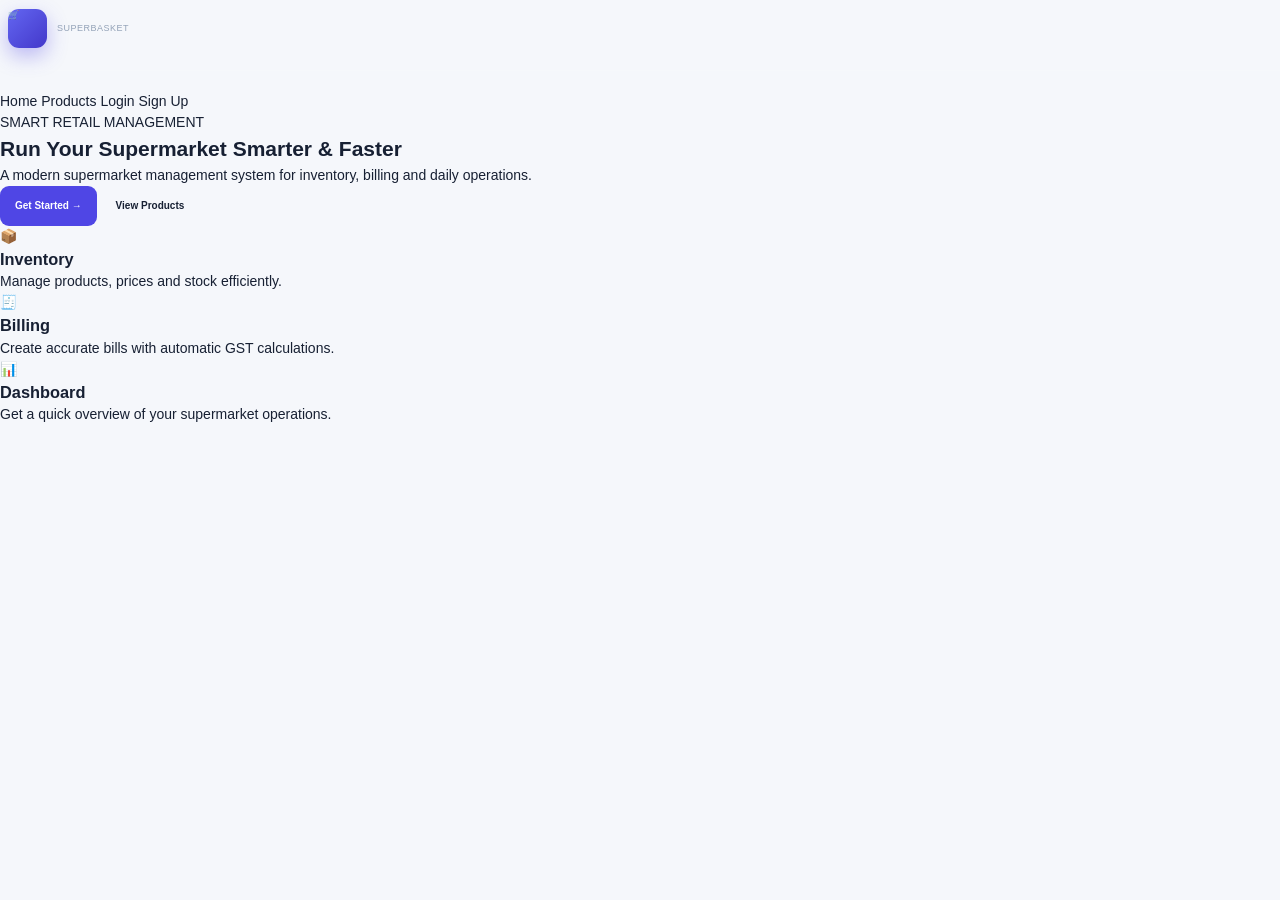
<file: src/main/resources/static/index.html>
<!DOCTYPE html>
<html lang="en">

<head>

    <meta charset="UTF-8">

    <meta name="viewport"
          content="width=device-width, initial-scale=1.0">

    <title>SuperBasket | Smart Supermarket</title>

    <link rel="stylesheet"
          href="css/style.css">

</head>

<body>

<nav class="navbar">

    <a href="index.html" class="brand">

        <span class="brand-icon">🛒</span>

        <span>SuperBasket</span>

    </a>

    <div class="nav-links">

    <a href="index.html" class="active">
        Home
    </a>

    <a href="products.html">
        Products
    </a>

    <a href="login.html">
        Login
    </a>

    <a href="register.html"
       class="nav-login">

        Sign Up

    </a>

</div>

</nav>


<section class="hero">

    <div class="hero-content">

        <div class="hero-badge">
            SMART RETAIL MANAGEMENT
        </div>

        <h1>
            Run Your Supermarket
            <span>Smarter & Faster</span>
        </h1>

        <p>
            A modern supermarket management system
            for inventory, billing and daily operations.
        </p>

        <div class="hero-buttons">

            <a href="login.html"
               class="btn btn-primary">

                Get Started →

            </a>

            <a href="products.html"
               class="btn btn-secondary">

                View Products

            </a>

        </div>

    </div>

</section>


<section class="features">

    <div class="feature-card">

        <div class="feature-icon">
            📦
        </div>

        <h3>Inventory</h3>

        <p>
            Manage products, prices and stock
            efficiently.
        </p>

    </div>


    <div class="feature-card">

        <div class="feature-icon">
            🧾
        </div>

        <h3>Billing</h3>

        <p>
            Create accurate bills with automatic
            GST calculations.
        </p>

    </div>


    <div class="feature-card">

        <div class="feature-icon">
            📊
        </div>

        <h3>Dashboard</h3>

        <p>
            Get a quick overview of your supermarket
            operations.
        </p>

    </div>

</section>

</body>

</html>
</file>
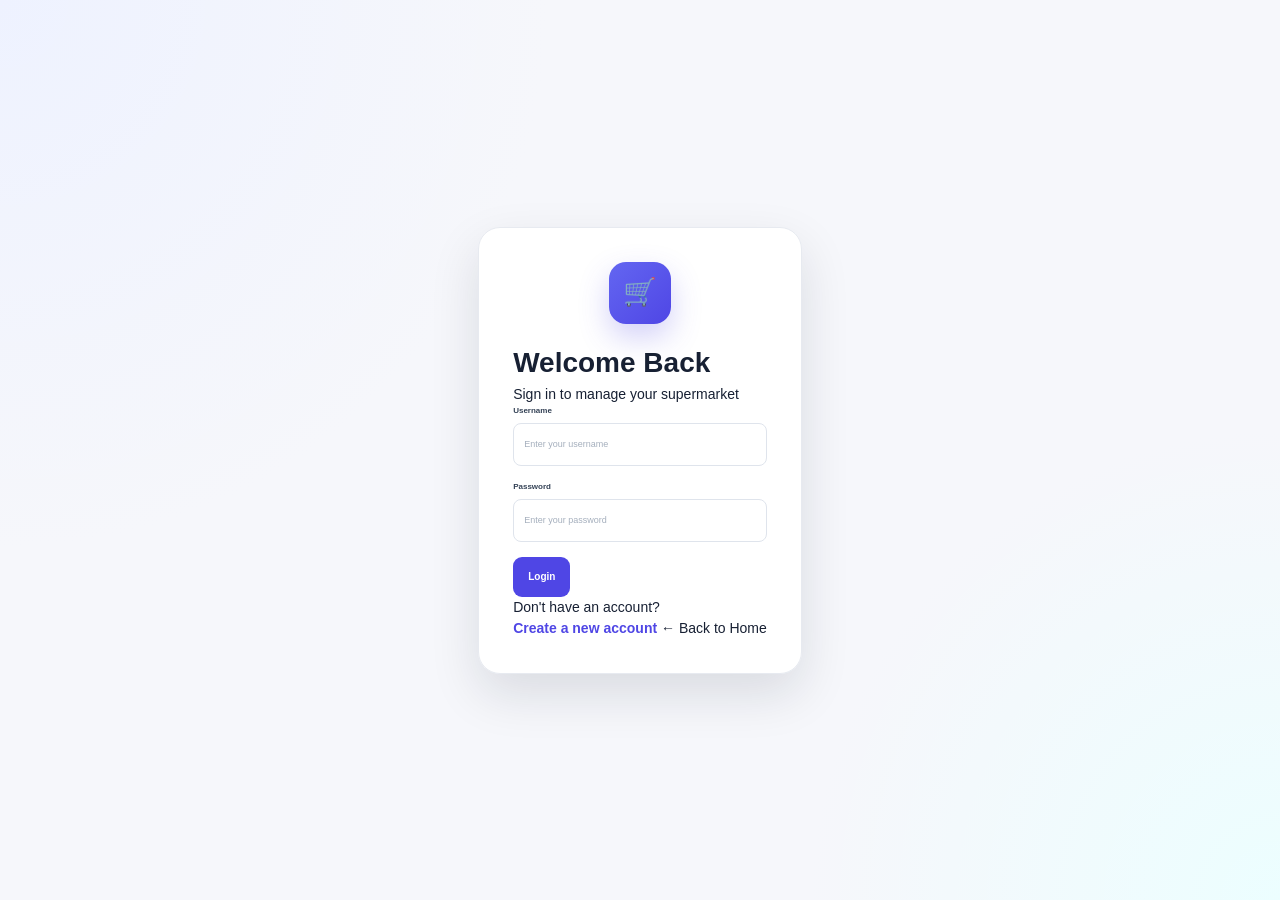
<file: src/main/resources/static/billing.html>
<!DOCTYPE html>
<html lang="en">

<head>

    <meta charset="UTF-8">

    <meta
        name="viewport"
        content="width=device-width, initial-scale=1.0"
    >

    <title>Billing | SuperBasket</title>

    <link
        rel="stylesheet"
        href="css/style.css"
    >

</head>


<body>

<div class="app-shell">

    <!-- =====================================================
         SIDEBAR
    ====================================================== -->

    <aside
        class="sidebar"
        id="sidebar"
    >

        <!-- BRAND -->

        <div class="brand">

            <div class="brand-icon">
                🛒
            </div>

            <div class="brand-text">

                <h2>
                    SuperBasket
                </h2>

                <span>
                    SMART STORE MANAGEMENT
                </span>

            </div>

        </div>


        <div class="sidebar-section-title">
            MAIN MENU
        </div>


        <!-- NAVIGATION -->

        <nav class="sidebar-nav">

            <a href="dashboard.html">

                <span class="nav-icon">
                    ▣
                </span>

                <span>
                    Dashboard
                </span>

            </a>


            <a href="products.html">

                <span class="nav-icon">
                    📦
                </span>

                <span>
                    Products
                </span>

            </a>


            <a
                href="billing.html"
                class="active"
            >

                <span class="nav-icon">
                    🧾
                </span>

                <span>
                    Billing
                </span>

            </a>


            <a href="#">

                <span class="nav-icon">
                    📊
                </span>

                <span>
                    Sales
                </span>

            </a>


            <a href="#">

                <span class="nav-icon">
                    ⚙️
                </span>

                <span>
                    Settings
                </span>

            </a>

        </nav>


        <!-- SIDEBAR USER -->

        <div class="sidebar-bottom">

            <div class="sidebar-user">

                <div
                    class="sidebar-user-avatar"
                    id="sideAvatar"
                >
                    U
                </div>

                <div>

                    <strong id="sideUser">
                        User
                    </strong>

                    <small id="sideRole">
                        CASHIER
                    </small>

                </div>

            </div>


            <button
                class="logout-btn"
                id="logoutBtn"
            >

                🚪 Logout

            </button>

        </div>

    </aside>



    <!-- =====================================================
         MAIN CONTENT
    ====================================================== -->

    <main class="main-content">


        <!-- TOPBAR -->

        <header class="topbar">

            <div class="topbar-left">

                <button
                    class="mobile-menu-btn"
                    id="mobileMenuBtn"
                    type="button"
                >
                    ☰
                </button>


                <div class="topbar-brand">

                    <span class="billing-top-icon">
                        🧾
                    </span>

                    <div>

                        <strong>
                            Billing
                        </strong>

                        <small>
                            Point of Sale
                        </small>

                    </div>

                </div>

            </div>


            <div class="topbar-actions">

                <button
                    class="topbar-icon-btn"
                    type="button"
                >
                    🔔
                </button>


                <div class="user-box">

                    <div
                        class="user-avatar"
                        id="topAvatar"
                    >
                        U
                    </div>

                    <div class="user-details">

                        <strong id="topUser">
                            User
                        </strong>

                        <small id="topRole">
                            CASHIER
                        </small>

                    </div>

                </div>

            </div>

        </header>



        <!-- =====================================================
             BILLING CONTENT
        ====================================================== -->

        <section class="content billing-page">


            <!-- PAGE HEADER -->

            <div class="billing-page-header">

                <div>

                    <div class="page-eyebrow">
                        POINT OF SALE
                    </div>

                    <h1>
                        Create New Bill
                    </h1>

                    <p>
                        Select products, manage quantities
                        and generate the customer's bill.
                    </p>

                </div>


                <div class="billing-header-badge">

                    <span class="live-dot"></span>

                    POS READY

                </div>

            </div>



            <!-- =================================================
                 BILLING LAYOUT
            ================================================== -->

            <div class="billing-layout">


                <!-- =================================================
                     LEFT SIDE
                ================================================== -->

                <section class="billing-products">


                    <!-- SECTION HEADER -->

                    <div class="billing-section-header">

                        <div>

                            <div class="section-icon blue">
                                🛍️
                            </div>

                            <div>

                                <h2>
                                    Select Products
                                </h2>

                                <p>
                                    Choose products to add to the bill
                                </p>

                            </div>

                        </div>


                        <span
                            id="productCount"
                            class="product-count"
                        >
                            0 products
                        </span>

                    </div>



                    <!-- SEARCH -->

                    <div class="billing-search">

                        <span>
                            🔍
                        </span>

                        <input
                            type="text"
                            id="productSearch"
                            placeholder="Search products by name or category..."
                            autocomplete="off"
                        >

                    </div>



                    <!-- PRODUCT GRID -->

                    <div
                        id="productList"
                        class="billing-product-grid"
                    >

                        <div class="billing-loading">

                            <div class="billing-spinner"></div>

                            <span>
                                Loading products...
                            </span>

                        </div>

                    </div>


                </section>



                <!-- =================================================
                     RIGHT SIDE CART
                ================================================== -->

                <aside class="cart-panel">


                    <!-- CART HEADER -->

                    <div class="cart-panel-header">

                        <div class="cart-heading">

                            <div class="cart-icon">
                                🛒
                            </div>

                            <div>

                                <h2>
                                    Current Bill
                                </h2>

                                <p>
                                    Items selected for checkout
                                </p>

                            </div>

                        </div>


                        <span
                            id="cartCount"
                            class="cart-count"
                        >
                            0 items
                        </span>

                    </div>



                    <!-- CART ITEMS -->

                    <div
                        id="cartBody"
                        class="cart-items"
                    >

                        <div class="cart-empty">

                            <div class="cart-empty-icon">
                                🛒
                            </div>

                            <h3>
                                Your cart is empty
                            </h3>

                            <p>
                                Select products from the left
                                to start billing.
                            </p>

                        </div>

                    </div>



                    <!-- SUMMARY -->

                    <div class="cart-summary">


                        <div class="summary-row">

                            <span>
                                Subtotal
                            </span>

                            <strong>
                                ₹<span id="subtotal">0.00</span>
                            </strong>

                        </div>


                        <div class="summary-row">

                            <span>
                                GST
                            </span>

                            <strong>
                                ₹<span id="gst">0.00</span>
                            </strong>

                        </div>


                        <div class="summary-divider"></div>


                        <div class="summary-total">

                            <div>

                                <span>
                                    Grand Total
                                </span>

                                <small>
                                    Inclusive of GST
                                </small>

                            </div>

                            <strong>
                                ₹<span id="grandTotal">0.00</span>
                            </strong>

                        </div>


                        <!-- GENERATE BILL -->

                        <button
                            id="generateBillBtn"
                            class="checkout-btn"
                            type="button"
                        >

                            <span>
                                ✓
                            </span>

                            Generate Bill

                        </button>


                        <!-- CLEAR -->

                        <button
                            class="clear-cart"
                            id="clearCartBtn"
                            type="button"
                        >

                            Clear Cart

                        </button>

                    </div>

                </aside>

            </div>

        </section>

    </main>

</div>



<!-- =====================================================
     TOAST
====================================================== -->

<div
    class="billing-toast"
    id="billingToast"
>

    <div
        class="billing-toast-icon"
        id="billingToastIcon"
    >
        ✓
    </div>

    <div>

        <strong id="billingToastTitle">
            Success
        </strong>

        <p id="billingToastMessage">
            Done
        </p>

    </div>

</div>



<script src="js/billing.js"></script>

</body>

</html>
</file>
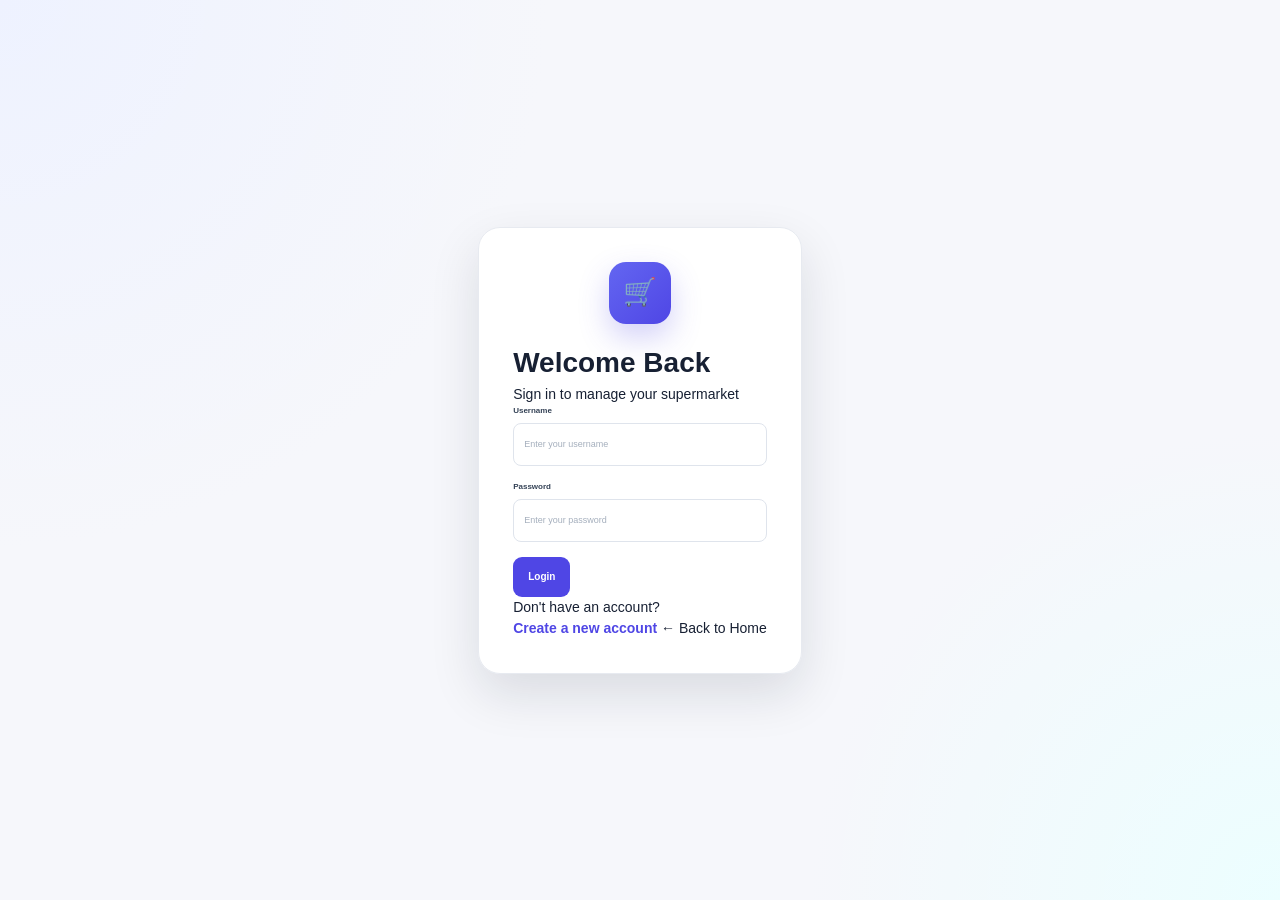
<file: src/main/resources/static/dashboard.html>
<!DOCTYPE html>
<html lang="en">

<head>

    <meta charset="UTF-8">

    <meta
        name="viewport"
        content="width=device-width, initial-scale=1.0"
    >

    <title>Dashboard | SuperBasket</title>

    <link
        rel="stylesheet"
        href="css/style.css"
    >

</head>


<body>

<div class="app-shell">


    <!-- =====================================================
         SIDEBAR
         ===================================================== -->

    <aside class="sidebar" id="sidebar">


        <!-- BRAND -->

        <div class="brand">

            <div class="brand-icon">
                🛒
            </div>

            <div class="brand-text">

                <h2>
                    SuperBasket
                </h2>

                <span>
                    Smart Store Management
                </span>

            </div>

        </div>


        <!-- NAVIGATION -->

        <div class="sidebar-section-title">
            MAIN MENU
        </div>


        <nav class="sidebar-nav">


            <a
                href="dashboard.html"
                class="active"
            >

                <span class="nav-icon">
                    ▣
                </span>

                <span>
                    Dashboard
                </span>

            </a>


            <a href="products.html">

                <span class="nav-icon">
                    📦
                </span>

                <span>
                    Products
                </span>

            </a>


            <a href="billing.html">

                <span class="nav-icon">
                    🧾
                </span>

                <span>
                    Billing
                </span>

            </a>


            <a href="#">

                <span class="nav-icon">
                    📊
                </span>

                <span>
                    Sales
                </span>

            </a>


            <a href="#">

                <span class="nav-icon">
                    ⚙
                </span>

                <span>
                    Settings
                </span>

            </a>

        </nav>


        <!-- SIDEBAR BOTTOM -->

        <div class="sidebar-bottom">


            <div class="sidebar-user">

                <div class="sidebar-user-avatar">
                    👤
                </div>

                <div>

                    <strong id="sideUser">
                        User
                    </strong>

                    <small id="sideRole">
                        USER
                    </small>

                </div>

            </div>


            <button
                class="logout-btn"
                id="logoutBtn"
            >

                <span>
                    🚪
                </span>

                <span>
                    Logout
                </span>

            </button>


        </div>

    </aside>



    <!-- =====================================================
         MAIN CONTENT
         ===================================================== -->

    <main class="main-content">


        <!-- TOP BAR -->

        <header class="topbar">


            <div class="topbar-left">


                <button
                    class="mobile-menu-btn"
                    id="mobileMenuBtn"
                >
                    ☰
                </button>


                <div class="topbar-brand">

                    <span>
                        🛒
                    </span>

                    <div>

                        <strong>
                            SuperBasket
                        </strong>

                        <small>
                            Store Management System
                        </small>

                    </div>

                </div>


            </div>


            <div class="topbar-actions">


                <button
                    class="topbar-icon-btn"
                    title="Notifications"
                >
                    🔔
                </button>


                <div class="user-box">


                    <div class="user-avatar">
                        A
                    </div>


                    <div class="user-details">

                        <strong id="topUser">
                            User
                        </strong>

                        <small id="topRole">
                            USER
                        </small>

                    </div>


                </div>


            </div>


        </header>



        <!-- =====================================================
             PAGE CONTENT
             ===================================================== -->

        <section class="content">


            <!-- PAGE HEADER -->

            <div class="dashboard-header">


                <div>

                    <div class="dashboard-eyebrow">
                        STORE OVERVIEW
                    </div>


                    <h1 id="welcomeMessage">
                        Good morning 👋
                    </h1>


                    <p>
                        Here's what's happening with your
                        supermarket today.
                    </p>

                </div>


                <a
                    href="billing.html"
                    class="create-bill-btn"
                >

                    <span>
                        ＋
                    </span>

                    Create Bill

                </a>


            </div>



            <!-- =================================================
                 WELCOME BANNER
                 ================================================= -->

            <div class="dashboard-welcome">


                <div class="dashboard-welcome-content">


                    <small>
                        SUPERBASKET POS
                    </small>


                    <h2>
                        Everything you need,
                        all in one place.
                    </h2>


                    <p>
                        Manage inventory, create bills and keep
                        your supermarket running smoothly.
                    </p>


                    <div class="welcome-actions">


                        <a
                            href="products.html"
                            class="welcome-btn primary"
                        >
                            View Products
                        </a>


                        <a
                            href="billing.html"
                            class="welcome-btn secondary"
                        >
                            Start Billing
                        </a>


                    </div>


                </div>



                <div class="dashboard-welcome-visual">


                    <div class="floating-icon icon-one">
                        🍎
                    </div>


                    <div class="floating-icon icon-two">
                        🥛
                    </div>


                    <div class="basket-visual">
                        🛒
                    </div>


                    <div class="floating-icon icon-three">
                        🛍️
                    </div>


                </div>


            </div>



            <!-- =================================================
                 STATISTICS
                 ================================================= -->

            <div class="stats-grid">


                <!-- TOTAL PRODUCTS -->

                <div class="stat-card">


                    <div class="stat-icon">
                        📦
                    </div>


                    <div class="stat-content">

                        <small>
                            TOTAL PRODUCTS
                        </small>

                        <h2 id="totalProducts">
                            0
                        </h2>

                        <p>
                            Items in inventory
                        </p>

                    </div>


                    <div class="stat-decoration"></div>


                </div>



                <!-- TOTAL STOCK -->

                <div class="stat-card">


                    <div class="stat-icon">
                        📊
                    </div>


                    <div class="stat-content">

                        <small>
                            TOTAL STOCK
                        </small>

                        <h2 id="totalStock">
                            0
                        </h2>

                        <p>
                            Units available
                        </p>

                    </div>


                    <div class="stat-decoration"></div>


                </div>



                <!-- LOW STOCK -->

                <div class="stat-card">


                    <div class="stat-icon">
                        ⚠️
                    </div>


                    <div class="stat-content">

                        <small>
                            LOW STOCK
                        </small>

                        <h2 id="lowStock">
                            0
                        </h2>

                        <p>
                            Need attention
                        </p>

                    </div>


                    <div class="stat-decoration"></div>


                </div>



                <!-- INVENTORY VALUE -->

                <div class="stat-card">


                    <div class="stat-icon">
                        💰
                    </div>


                    <div class="stat-content">

                        <small>
                            INVENTORY VALUE
                        </small>

                        <h2 id="inventoryValue">
                            ₹0
                        </h2>

                        <p>
                            Current stock value
                        </p>

                    </div>


                    <div class="stat-decoration"></div>


                </div>


            </div>



            <!-- =================================================
                 MAIN DASHBOARD GRID
                 ================================================= -->

            <div class="dashboard-grid">


                <!-- RECENT PRODUCTS -->

                <div class="dashboard-card">


                    <div class="dashboard-card-header">


                        <div>

                            <h2>
                                Recent Products
                            </h2>

                            <p>
                                Products currently in your inventory
                            </p>

                        </div>


                        <a href="products.html">
                            View all →
                        </a>


                    </div>



                    <div class="table-wrapper">


                        <table class="dashboard-table">


                            <thead>

                                <tr>

                                    <th>
                                        Product
                                    </th>

                                    <th>
                                        Category
                                    </th>

                                    <th>
                                        Price
                                    </th>

                                    <th>
                                        Stock
                                    </th>

                                </tr>

                            </thead>


                            <tbody id="productTable">


                                <tr>

                                    <td colspan="4">

                                        <div class="loading">

                                            <div class="spinner"></div>

                                            Loading products...

                                        </div>

                                    </td>

                                </tr>


                            </tbody>


                        </table>


                    </div>


                </div>



                <!-- RIGHT SIDE -->

                <div class="dashboard-side">


                    <!-- QUICK ACTIONS -->

                    <div class="dashboard-card">


                        <div class="dashboard-card-header">


                            <div>

                                <h2>
                                    Quick Actions
                                </h2>

                                <p>
                                    Common store operations
                                </p>

                            </div>


                        </div>



                        <div class="quick-actions">


                            <a
                                href="billing.html"
                                class="quick-action"
                            >

                                <div
                                    class="quick-action-icon purple"
                                >
                                    🧾
                                </div>


                                <div>

                                    <strong>
                                        Create New Bill
                                    </strong>

                                    <small>
                                        Start a customer transaction
                                    </small>

                                </div>


                                <span>
                                    →
                                </span>


                            </a>



                            <a
                                href="products.html"
                                class="quick-action"
                            >

                                <div
                                    class="quick-action-icon blue"
                                >
                                    📦
                                </div>


                                <div>

                                    <strong>
                                        Manage Products
                                    </strong>

                                    <small>
                                        Add or update inventory
                                    </small>

                                </div>


                                <span>
                                    →
                                </span>


                            </a>



                            <a
                                href="products.html"
                                class="quick-action"
                            >

                                <div
                                    class="quick-action-icon orange"
                                >
                                    ⚠️
                                </div>


                                <div>

                                    <strong>
                                        Check Stock
                                    </strong>

                                    <small>
                                        Review inventory levels
                                    </small>

                                </div>


                                <span>
                                    →
                                </span>


                            </a>


                        </div>


                    </div>



                    <!-- STORE STATUS -->

                    <div class="dashboard-card">


                        <div class="dashboard-card-header">


                            <div>

                                <h2>
                                    Store Status
                                </h2>

                                <p>
                                    Current system status
                                </p>

                            </div>


                            <span class="online-badge">
                                ● Online
                            </span>


                        </div>



                        <div class="status-list">


                            <div class="status-row">


                                <div class="status-label">

                                    <span
                                        class="status-dot green"
                                    ></span>

                                    Database

                                </div>


                                <strong>
                                    Connected
                                </strong>


                            </div>



                            <div class="status-row">


                                <div class="status-label">

                                    <span
                                        class="status-dot green"
                                    ></span>

                                    Inventory

                                </div>


                                <strong>
                                    Active
                                </strong>


                            </div>



                            <div class="status-row">


                                <div class="status-label">

                                    <span
                                        class="status-dot green"
                                    ></span>

                                    Billing System

                                </div>


                                <strong>
                                    Ready
                                </strong>


                            </div>


                        </div>


                    </div>


                </div>


            </div>



            <!-- =================================================
                 LOW STOCK
                 ================================================= -->

            <div class="dashboard-card low-stock-section">


                <div class="dashboard-card-header">


                    <div>

                        <h2>
                            Low Stock Products
                        </h2>

                        <p>
                            Products that may need restocking
                        </p>

                    </div>


                    <a href="products.html">
                        Manage inventory →
                    </a>


                </div>



                <div
                    id="lowStockContainer"
                    class="low-stock-grid"
                >

                    <div class="empty-stock">

                        <div>
                            ✓
                        </div>

                        <strong>
                            Inventory looks healthy
                        </strong>

                        <p>
                            No products require immediate attention.
                        </p>

                    </div>

                </div>


            </div>



            <!-- FOOTER -->

            <footer class="footer">

                <span>
                    © 2026 SuperBasket
                </span>

                <span>
                    Smart Supermarket Management System
                </span>

            </footer>


        </section>


    </main>


</div>


<script src="js/dashboard.js"></script>

</body>

</html>
</file>
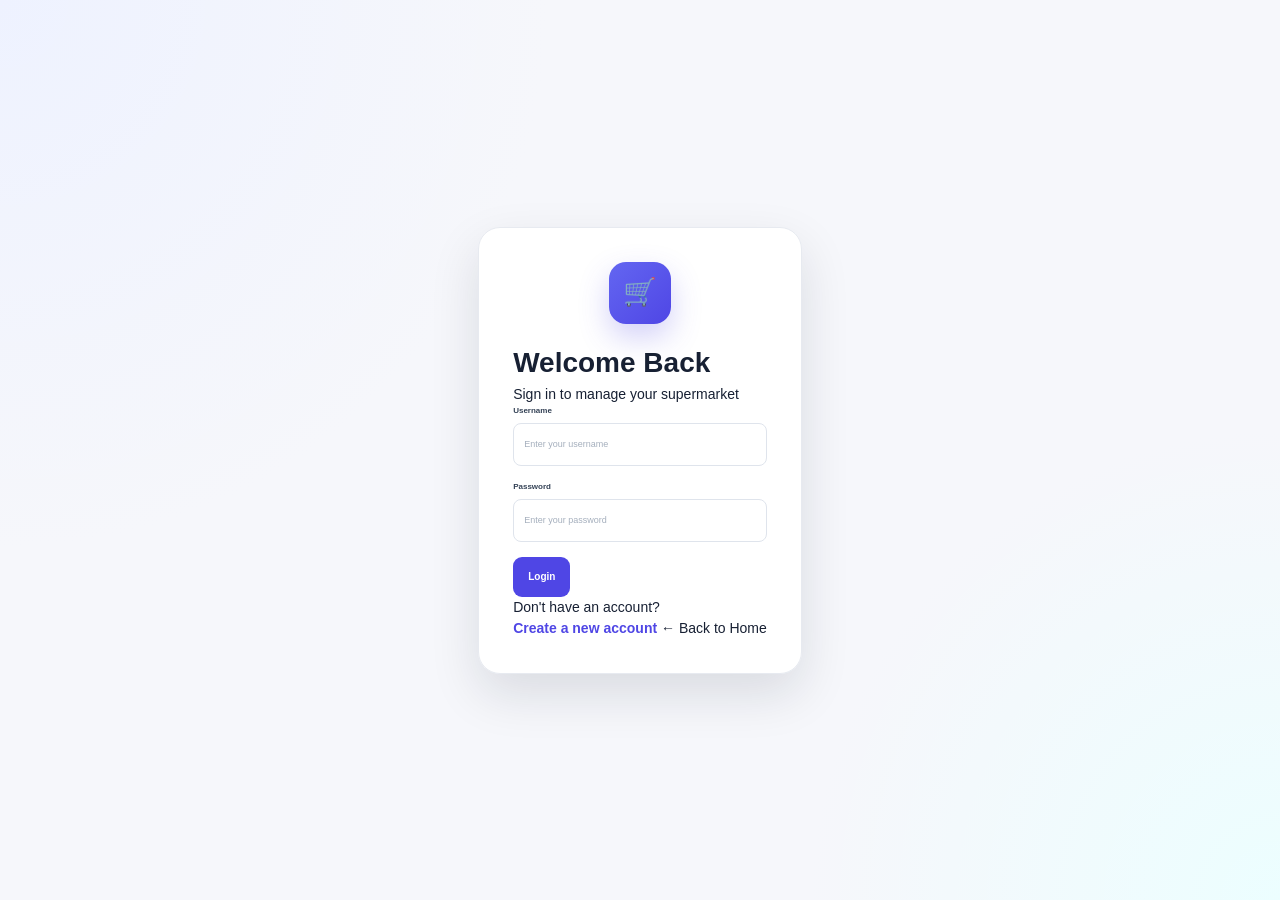
<file: src/main/resources/static/login.html>
<!DOCTYPE html>
<html lang="en">

<head>

    <meta charset="UTF-8">

    <meta name="viewport"
          content="width=device-width, initial-scale=1.0">

    <title>Login | SuperBasket</title>

    <link rel="stylesheet"
          href="css/style.css">

</head>

<body class="login-page">

<div class="login-container">

    <div class="login-card">

        <a href="index.html"
           class="login-logo-link">

            <div class="login-logo">
                🛒
            </div>

        </a>


        <h1>
            Welcome Back
        </h1>

        <p class="login-subtitle">
            Sign in to manage your supermarket
        </p>


        <form id="loginForm">

            <div class="form-group">

                <label for="username">
                    Username
                </label>

                <input
                    type="text"
                    id="username"
                    placeholder="Enter your username"
                    autocomplete="username"
                    required>

            </div>


            <div class="form-group">

                <label for="password">
                    Password
                </label>

                <input
                    type="password"
                    id="password"
                    placeholder="Enter your password"
                    autocomplete="current-password"
                    required>

            </div>


            <button
                type="submit"
                id="loginButton"
                class="btn btn-primary full-btn">

                Login

            </button>

        </form>


        <div id="loginMessage"
             class="message">
        </div>


        <div class="register-divider">

            <span>Don't have an account?</span>

        </div>


        <a href="register.html"
           class="register-link">

            Create a new account

        </a>


        <a href="index.html"
           class="back-link">

            ← Back to Home

        </a>

    </div>

</div>


<script src="js/login.js"></script>

</body>

</html>
</file>
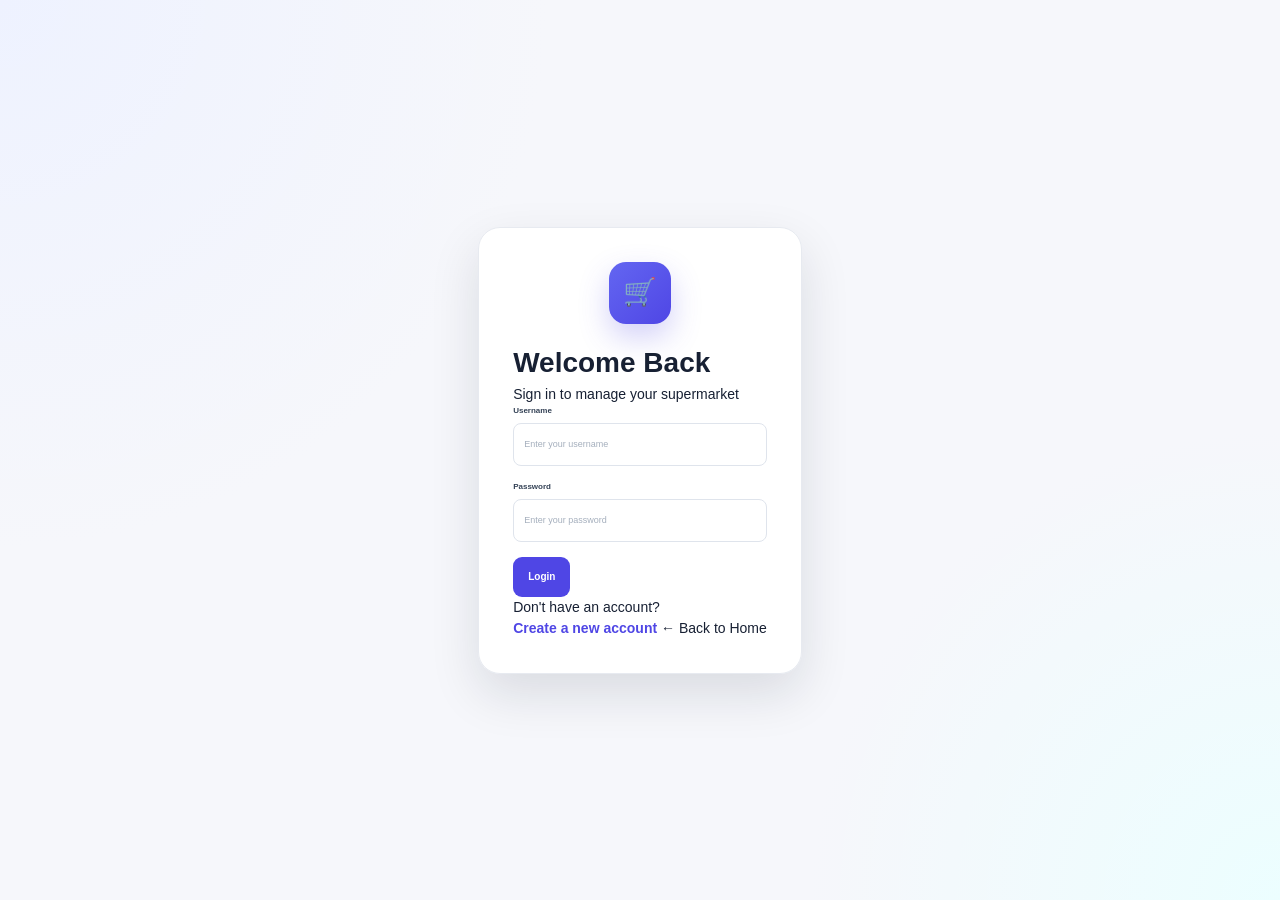
<file: src/main/resources/static/products.html>
<!DOCTYPE html>
<html lang="en">

<head>
    <meta charset="UTF-8">

    <meta
        name="viewport"
        content="width=device-width, initial-scale=1.0"
    >

    <title>Products | SuperBasket</title>

    <link
        rel="stylesheet"
        href="css/style.css"
    >
</head>


<body>

<div class="app-shell">

    <!-- ================= SIDEBAR ================= -->

    <aside class="sidebar" id="sidebar">

        <div class="brand">

            <div class="brand-icon">
                🛒
            </div>

            <div class="brand-text">

                <h2>SuperBasket</h2>

                <span>
                    SMART STORE MANAGEMENT
                </span>

            </div>

        </div>


        <div class="sidebar-section-title">
            MAIN MENU
        </div>


        <nav class="sidebar-nav">

            <a href="dashboard.html">
                <span class="nav-icon">▣</span>
                <span>Dashboard</span>
            </a>

            <a
                href="products.html"
                class="active"
            >
                <span class="nav-icon">📦</span>
                <span>Products</span>
            </a>

            <a href="billing.html">
                <span class="nav-icon">🧾</span>
                <span>Billing</span>
            </a>

            <a href="#">
                <span class="nav-icon">📊</span>
                <span>Sales</span>
            </a>

            <a href="#">
                <span class="nav-icon">⚙️</span>
                <span>Settings</span>
            </a>

        </nav>


        <div class="sidebar-bottom">

            <div class="sidebar-user">

                <div
                    class="sidebar-user-avatar"
                    id="sideAvatar"
                >
                    A
                </div>

                <div>

                    <strong id="sideUser">
                        User
                    </strong>

                    <small id="sideRole">
                        CASHIER
                    </small>

                </div>

            </div>


            <button
                class="logout-btn"
                id="logoutBtn"
            >
                🚪 Logout
            </button>

        </div>

    </aside>


    <!-- ================= MAIN ================= -->

    <main class="main-content">

        <header class="topbar">

            <div class="topbar-left">

                <button
                    class="mobile-menu-btn"
                    id="mobileMenuBtn"
                >
                    ☰
                </button>

                <div class="topbar-brand">

                    <span>📦</span>

                    <div>

                        <strong>
                            Products
                        </strong>

                        <small>
                            Inventory Management
                        </small>

                    </div>

                </div>

            </div>


            <div class="topbar-actions">

                <button
                    class="topbar-icon-btn"
                >
                    🔔
                </button>


                <div class="user-box">

                    <div
                        class="user-avatar"
                        id="topAvatar"
                    >
                        A
                    </div>

                    <div class="user-details">

                        <strong id="topUser">
                            User
                        </strong>

                        <small id="topRole">
                            CASHIER
                        </small>

                    </div>

                </div>

            </div>

        </header>


        <!-- ================= CONTENT ================= -->

        <section class="content products-page">


            <div class="page-header">

                <div>

                    <div class="page-eyebrow">
                        INVENTORY MANAGEMENT
                    </div>

                    <h1>
                        Products
                    </h1>

                    <p>
                        Manage your products, prices and stock.
                    </p>

                </div>


                <!-- IMPORTANT: UNIQUE ID -->

                <button
                    type="button"
                    class="primary-btn"
                    id="addProductBtn"
                >

                    <span>＋</span>

                    Add Product

                </button>

            </div>


            <!-- ================= STATS ================= -->

            <div class="product-stats">

                <div class="product-stat-card">

                    <div class="product-stat-icon purple">
                        📦
                    </div>

                    <div>

                        <span>
                            TOTAL PRODUCTS
                        </span>

                        <strong id="totalProducts">
                            0
                        </strong>

                        <small>
                            Products in catalog
                        </small>

                    </div>

                </div>


                <div class="product-stat-card">

                    <div class="product-stat-icon green">
                        📊
                    </div>

                    <div>

                        <span>
                            TOTAL STOCK
                        </span>

                        <strong id="totalStock">
                            0
                        </strong>

                        <small>
                            Units available
                        </small>

                    </div>

                </div>


                <div class="product-stat-card">

                    <div class="product-stat-icon orange">
                        ⚠️
                    </div>

                    <div>

                        <span>
                            LOW STOCK
                        </span>

                        <strong id="lowStock">
                            0
                        </strong>

                        <small>
                            Need attention
                        </small>

                    </div>

                </div>


                <div class="product-stat-card">

                    <div class="product-stat-icon blue">
                        💰
                    </div>

                    <div>

                        <span>
                            INVENTORY VALUE
                        </span>

                        <strong id="inventoryValue">
                            ₹0
                        </strong>

                        <small>
                            Current stock value
                        </small>

                    </div>

                </div>

            </div>


            <!-- ================= INVENTORY ================= -->

            <div class="inventory-card">


                <div class="inventory-header">

                    <div>

                        <h2>
                            Product Inventory
                        </h2>

                        <p>
                            Search and manage your supermarket products.
                        </p>

                    </div>

                    <div class="inventory-count">

                        <span id="productCount">
                            0
                        </span>

                        products

                    </div>

                </div>


                <!-- TOOLBAR -->

                <div class="inventory-toolbar">

                    <div class="product-search">

                        <span>
                            🔍
                        </span>

                        <input
                            type="text"
                            id="searchInput"
                            placeholder="Search products..."
                        >

                    </div>


                    <div class="category-filter">

                        <select id="categoryFilter">

                            <option value="all">
                                All Categories
                            </option>

                        </select>

                    </div>


                    <button
                        type="button"
                        class="secondary-btn"
                        id="refreshProducts"
                    >
                        ↻ Refresh
                    </button>

                </div>


                <!-- TABLE -->

                <div class="products-table-wrapper">

                    <table class="products-table">

                        <thead>

                            <tr>

                                <th>ID</th>

                                <th>PRODUCT</th>

                                <th>CATEGORY</th>

                                <th>PRICE</th>

                                <th>STOCK</th>

                                <th>GST</th>

                                <th>STATUS</th>

                                <th>ACTION</th>

                            </tr>

                        </thead>


                        <tbody id="productTable">

                        </tbody>

                    </table>

                </div>


                <div
                    id="emptyState"
                    class="products-empty"
                >

                    <div class="empty-icon">
                        📦
                    </div>

                    <h3>
                        No products found
                    </h3>

                    <p>
                        Try another search or category.
                    </p>

                </div>


                <div class="inventory-footer">

                    <span id="showingText">
                        Showing 0 products
                    </span>

                    <span>
                        SuperBasket Inventory
                    </span>

                </div>

            </div>

        </section>

    </main>

</div>


<!-- =========================================================
     ADD PRODUCT MODAL
     ========================================================= -->

<div
    class="modal-overlay"
    id="productModalOverlay"
>


    <div class="product-modal">


        <div class="modal-header">

            <div class="modal-heading">

                <div class="modal-icon">
                    📦
                </div>

                <div>

                    <h2 id="modalTitle">
                        Add Product
                    </h2>

                    <p>
                        Add product details to your inventory.
                    </p>

                </div>

            </div>


            <button
                type="button"
                class="modal-close"
                id="closeProductModalBtn"
            >
                ×
            </button>

        </div>


        <form
            id="productForm"
            autocomplete="off"
        >

            <input
                type="hidden"
                id="productId"
            >


            <div class="form-grid">


                <div class="form-group full">

                    <label>
                        Product Name
                    </label>

                    <input
                        type="text"
                        id="name"
                        placeholder="Example: Basmati Rice"
                        required
                    >

                </div>


                <div class="form-group">

                    <label>
                        Category
                    </label>

                    <input
                        type="text"
                        id="category"
                        placeholder="Example: Grocery"
                        required
                    >

                </div>


                <div class="form-group">

                    <label>
                        Price
                    </label>

                    <div class="input-prefix">

                        <span>₹</span>

                        <input
                            type="number"
                            id="price"
                            min="0"
                            step="0.01"
                            placeholder="0.00"
                            required
                        >

                    </div>

                </div>


                <div class="form-group">

                    <label>
                        Stock
                    </label>

                    <input
                        type="number"
                        id="stock"
                        min="0"
                        placeholder="100"
                        required
                    >

                </div>


                <div class="form-group">

                    <label>
                        GST
                    </label>

                    <select id="gst">

                        <option value="0">0%</option>

                        <option value="5">5%</option>

                        <option value="12">12%</option>

                        <option value="18">18%</option>

                        <option value="28">28%</option>

                    </select>

                </div>

            </div>


            <div
                class="form-message"
                id="productMessage"
            ></div>


            <div class="modal-actions">

                <button
                    type="button"
                    class="cancel-btn"
                    id="cancelProductBtn"
                >
                    Cancel
                </button>


                <button
                    type="submit"
                    class="save-product-btn"
                    id="saveProductBtn"
                >
                    ✓ Save Product
                </button>

            </div>

        </form>

    </div>

</div>


<!-- TOAST -->

<div
    class="toast"
    id="toast"
>

    <div
        class="toast-icon"
        id="toastIcon"
    >
        ✓
    </div>

    <div>

        <strong id="toastTitle">
            Success
        </strong>

        <p id="toastMessage">
            Done
        </p>

    </div>

</div>


<script src="js/products.js"></script>

</body>

</html>
</file>
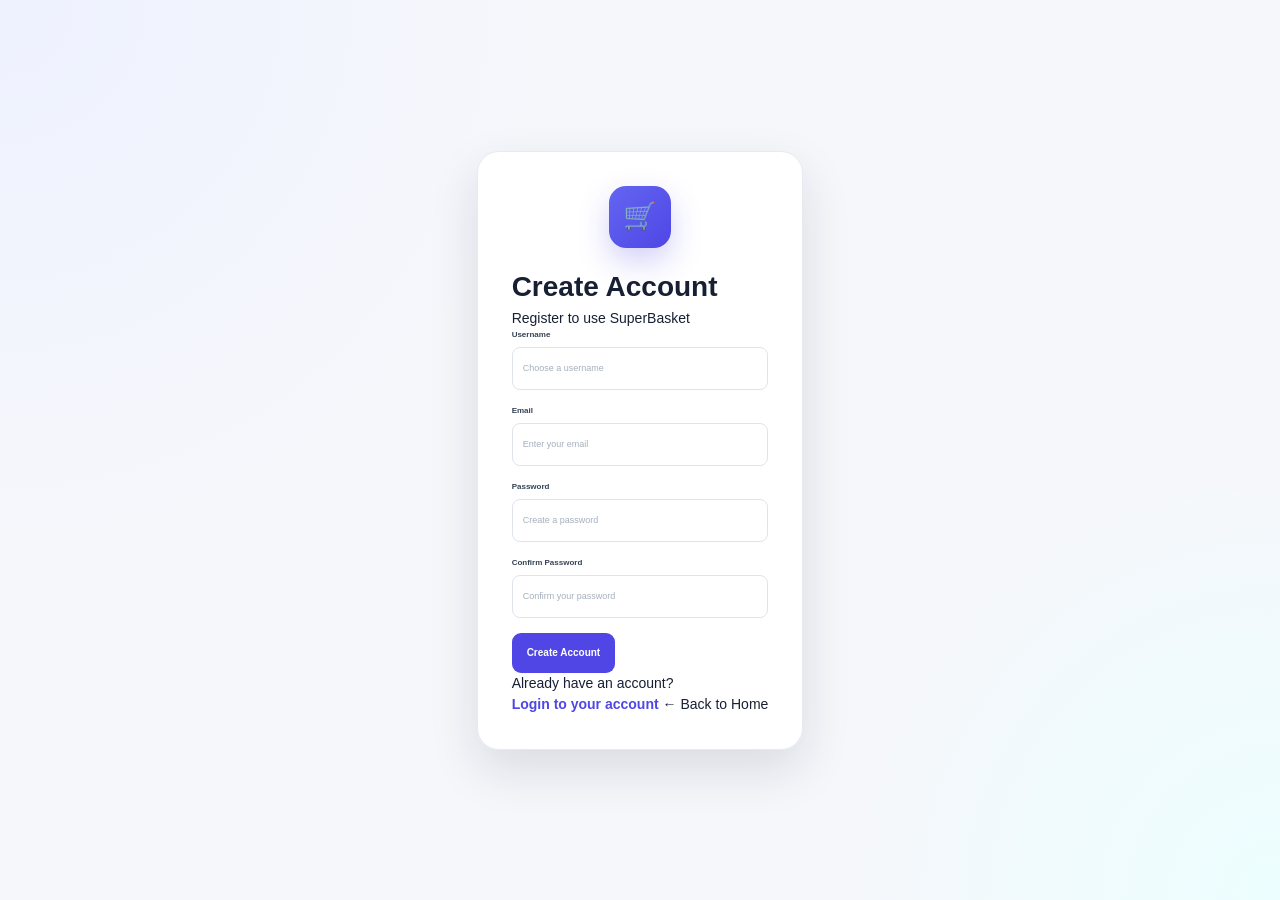
<file: src/main/resources/static/register.html>
<!DOCTYPE html>
<html lang="en">

<head>

    <meta charset="UTF-8">

    <meta name="viewport"
          content="width=device-width, initial-scale=1.0">

    <title>Create Account | SuperBasket</title>

    <link rel="stylesheet"
          href="css/style.css">

</head>

<body class="login-page">

<div class="login-container">

    <div class="login-card">

        <a href="index.html"
           class="login-logo-link">

            <div class="login-logo">
                🛒
            </div>

        </a>


        <h1>
            Create Account
        </h1>

        <p class="login-subtitle">
            Register to use SuperBasket
        </p>


        <form id="registerForm">


            <div class="form-group">

                <label for="username">
                    Username
                </label>

                <input
                    type="text"
                    id="username"
                    placeholder="Choose a username"
                    minlength="3"
                    maxlength="50"
                    required>

            </div>


            <div class="form-group">

                <label for="email">
                    Email
                </label>

                <input
                    type="email"
                    id="email"
                    placeholder="Enter your email"
                    required>

            </div>


            <div class="form-group">

                <label for="password">
                    Password
                </label>

                <input
                    type="password"
                    id="password"
                    placeholder="Create a password"
                    minlength="6"
                    required>

            </div>


            <div class="form-group">

                <label for="confirmPassword">
                    Confirm Password
                </label>

                <input
                    type="password"
                    id="confirmPassword"
                    placeholder="Confirm your password"
                    minlength="6"
                    required>

            </div>


            <button
                type="submit"
                id="registerButton"
                class="btn btn-primary full-btn">

                Create Account

            </button>


        </form>


        <div id="registerMessage"
             class="message">
        </div>


        <div class="register-divider">

            <span>
                Already have an account?
            </span>

        </div>


        <a href="login.html"
           class="register-link">

            Login to your account

        </a>


        <a href="index.html"
           class="back-link">

            ← Back to Home

        </a>

    </div>

</div>


<script src="js/register.js"></script>

</body>

</html>
</file>
<file: src/main/resources/static/css/style.css>
/* =========================================================
   SUPERBASKET
   MINI SUPERMARKET BILLING SYSTEM
   MODERN PREMIUM UI
   ========================================================= */


/* =========================================================
   1. ROOT
   ========================================================= */

:root {
    --primary: #4f46e5;
    --primary-dark: #4338ca;
    --primary-light: #eef2ff;

    --secondary: #06b6d4;
    --secondary-light: #ecfeff;

    --success: #10b981;
    --success-dark: #059669;
    --success-light: #ecfdf5;

    --warning: #f59e0b;
    --warning-light: #fffbeb;

    --danger: #ef4444;
    --danger-dark: #dc2626;
    --danger-light: #fef2f2;

    --purple: #8b5cf6;
    --purple-light: #f5f3ff;

    --orange: #f97316;
    --orange-light: #fff7ed;

    --dark: #0f172a;
    --dark-2: #172033;
    --dark-3: #1e293b;

    --text: #172033;
    --text-light: #475569;
    --muted: #64748b;
    --muted-light: #94a3b8;

    --background: #f6f7fb;
    --surface: #ffffff;
    --surface-2: #f8fafc;

    --border: #e7eaf0;
    --border-dark: #d8dee9;

    --sidebar-width: 250px;

    --radius-sm: 8px;
    --radius-md: 12px;
    --radius-lg: 16px;
    --radius-xl: 22px;

    --shadow-xs:
        0 1px 3px rgba(15, 23, 42, 0.04);

    --shadow-sm:
        0 4px 14px rgba(15, 23, 42, 0.06);

    --shadow-md:
        0 10px 30px rgba(15, 23, 42, 0.08);

    --shadow-lg:
        0 20px 50px rgba(15, 23, 42, 0.12);

    --transition:
        all 0.25s ease;
}


/* =========================================================
   2. RESET
   ========================================================= */

* {
    margin: 0;
    padding: 0;
    box-sizing: border-box;
}

html {
    scroll-behavior: smooth;
}

body {
    font-family:
        Inter,
        "Segoe UI",
        Roboto,
        Arial,
        sans-serif;

    background: var(--background);
    color: var(--text);

    font-size: 14px;
    line-height: 1.5;

    -webkit-font-smoothing: antialiased;
    text-rendering: optimizeLegibility;
}

button,
input,
select,
textarea {
    font-family: inherit;
}

button {
    cursor: pointer;
}

button:disabled {
    cursor: not-allowed;
    opacity: 0.55;
}

a {
    color: inherit;
    text-decoration: none;
}

img {
    max-width: 100%;
    display: block;
}

ul,
ol {
    list-style: none;
}


/* =========================================================
   3. SIDEBAR
   ========================================================= */

.sidebar {
    position: fixed;

    top: 0;
    left: 0;
    bottom: 0;

    width: var(--sidebar-width);

    display: flex;
    flex-direction: column;

    padding: 20px 14px;

    background:
        linear-gradient(
            180deg,
            #111827 0%,
            #0f172a 55%,
            #0b1120 100%
        );

    color: white;

    z-index: 2000;

    border-right:
        1px solid rgba(255, 255, 255, 0.05);

    overflow-y: auto;
}


/* =========================================================
   SIDEBAR BRAND
   ========================================================= */

.brand {
    display: flex;
    align-items: center;

    gap: 12px;

    padding: 7px 10px 20px;

    margin-bottom: 20px;

    border-bottom:
        1px solid rgba(255,255,255,0.07);
}

.brand-icon {
    width: 44px;
    height: 44px;

    flex-shrink: 0;

    display: flex;
    align-items: center;
    justify-content: center;

    border-radius: 13px;

    background:
        linear-gradient(
            135deg,
            #6366f1,
            #4f46e5
        );

    font-size: 21px;

    box-shadow:
        0 10px 25px
        rgba(79,70,229,0.35);

    transition: var(--transition);
}

.brand:hover .brand-icon {
    transform: rotate(-5deg) scale(1.04);
}

.brand h2 {
    color: white;

    font-size: 19px;
    font-weight: 800;

    letter-spacing: -0.5px;

    line-height: 1.1;
}

.brand span {
    display: block;

    margin-top: 4px;

    color: #94a3b8;

    font-size: 9px;

    letter-spacing: 0.5px;

    text-transform: uppercase;
}


/* =========================================================
   SIDEBAR SECTION LABEL
   ========================================================= */

.sidebar-section-title {
    padding:
        7px 12px 8px;

    color:
        #64748b;

    font-size:
        9px;

    font-weight:
        800;

    letter-spacing:
        1px;

    text-transform:
        uppercase;
}


/* =========================================================
   SIDEBAR NAVIGATION
   ========================================================= */

.sidebar-nav {
    display: flex;
    flex-direction: column;

    gap: 5px;
}

.sidebar-nav a {
    position: relative;

    display: flex;
    align-items: center;

    gap: 12px;

    min-height: 45px;

    padding: 11px 13px;

    border-radius: 10px;

    color: #a8b3c5;

    font-size: 12px;
    font-weight: 650;

    transition: var(--transition);
}

.sidebar-nav a::before {
    content: "";

    position: absolute;

    left: 0;
    top: 10px;
    bottom: 10px;

    width: 3px;

    border-radius: 4px;

    background: transparent;

    transition: var(--transition);
}

.sidebar-nav a:hover {
    color: white;

    background:
        rgba(255,255,255,0.065);

    transform:
        translateX(2px);
}

.sidebar-nav a.active {
    color: white;

    background:
        linear-gradient(
            135deg,
            rgba(79,70,229,0.95),
            rgba(67,56,202,0.95)
        );

    box-shadow:
        0 8px 24px
        rgba(79,70,229,0.25);
}

.sidebar-nav a.active::before {
    background: #a5b4fc;
}

.sidebar-nav a span:first-child {
    width: 22px;

    display: inline-flex;

    align-items: center;
    justify-content: center;

    font-size: 16px;
}

.sidebar-nav a span:last-child {
    flex: 1;
}


/* =========================================================
   SIDEBAR BOTTOM
   ========================================================= */

.sidebar-bottom {
    margin-top: auto;

    padding-top: 18px;
}

.sidebar-user {
    display: flex;
    align-items: center;

    gap: 10px;

    padding: 12px;

    margin-bottom: 10px;

    border:
        1px solid rgba(255,255,255,0.06);

    border-radius: 12px;

    background:
        rgba(255,255,255,0.035);
}

.sidebar-user-avatar {
    width: 35px;
    height: 35px;

    display: flex;
    align-items: center;
    justify-content: center;

    border-radius: 10px;

    background:
        rgba(99,102,241,0.2);

    color: #c7d2fe;
}

.sidebar-user strong {
    display: block;

    color: #f8fafc;

    font-size: 11px;
}

.sidebar-user small {
    display: block;

    margin-top: 1px;

    color: #64748b;

    font-size: 9px;
}


/* =========================================================
   LOGOUT
   ========================================================= */

.logout-btn {
    width: 100%;

    min-height: 43px;

    display: flex;
    align-items: center;
    justify-content: center;

    gap: 8px;

    border:
        1px solid
        rgba(255,255,255,0.08);

    border-radius: 10px;

    background:
        rgba(255,255,255,0.025);

    color: #94a3b8;

    font-size: 11px;
    font-weight: 700;

    transition: var(--transition);
}

.logout-btn:hover {
    color: #fca5a5;

    border-color:
        rgba(239,68,68,0.25);

    background:
        rgba(239,68,68,0.10);
}


/* =========================================================
   4. MAIN CONTENT
   ========================================================= */

.main-content {
    margin-left:
        var(--sidebar-width);

    min-height:
        100vh;

    width:
        calc(100% - var(--sidebar-width));
}


/* =========================================================
   5. TOPBAR
   ========================================================= */

.topbar {
    position: sticky;

    top: 0;

    z-index: 1000;

    min-height: 72px;

    display: flex;
    align-items: center;
    justify-content: space-between;

    padding:
        0 30px;

    background:
        rgba(255,255,255,0.92);

    border-bottom:
        1px solid var(--border);

    backdrop-filter:
        blur(14px);
}

.topbar-left {
    display: flex;
    align-items: center;

    gap: 12px;
}

.topbar h1 {
    color:
        var(--text);

    font-size:
        19px;

    font-weight:
        800;

    letter-spacing:
        -0.4px;
}

.topbar p {
    margin-top: 2px;

    color:
        var(--muted);

    font-size:
        10px;
}


/* =========================================================
   TOPBAR ACTIONS
   ========================================================= */

.topbar-actions {
    display: flex;
    align-items: center;

    gap: 10px;
}

.topbar-icon-btn {
    width: 38px;
    height: 38px;

    display: flex;
    align-items: center;
    justify-content: center;

    border:
        1px solid var(--border);

    border-radius: 10px;

    background: white;

    color: var(--muted);

    transition: var(--transition);
}

.topbar-icon-btn:hover {
    color: var(--primary);

    background:
        var(--primary-light);

    border-color:
        #c7d2fe;
}


/* =========================================================
   USER BOX
   ========================================================= */

.user-box {
    display: flex;
    align-items: center;

    gap: 10px;

    padding-left: 12px;

    border-left:
        1px solid var(--border);
}

.user-avatar {
    width: 39px;
    height: 39px;

    display: flex;
    align-items: center;
    justify-content: center;

    border-radius: 11px;

    background:
        linear-gradient(
            135deg,
            #eef2ff,
            #e0e7ff
        );

    color:
        var(--primary);

    font-size: 16px;
}

.user-box strong {
    display: block;

    color:
        var(--text);

    font-size: 11px;

    font-weight: 750;
}

.user-box small {
    display: block;

    margin-top: 1px;

    color:
        var(--muted);

    font-size: 9px;
}


/* =========================================================
   6. CONTENT
   ========================================================= */

.content {
    min-height:
        calc(100vh - 72px);

    padding:
        30px;
}


/* =========================================================
   PAGE HEADER
   ========================================================= */

.page-header {
    display: flex;
    align-items: flex-end;
    justify-content: space-between;

    gap: 20px;

    margin-bottom: 25px;
}

.page-header h1 {
    color:
        var(--text);

    font-size:
        28px;

    line-height:
        1.1;

    font-weight:
        850;

    letter-spacing:
        -0.8px;
}

.page-header p {
    margin-top: 6px;

    color:
        var(--muted);

    font-size:
        12px;
}


/* =========================================================
   7. DASHBOARD
   ========================================================= */

.dashboard-header {
    display: flex;
    align-items: center;
    justify-content: space-between;

    gap: 20px;

    margin-bottom: 24px;
}

.dashboard-header h1 {
    color:
        var(--text);

    font-size:
        28px;

    font-weight:
        850;

    letter-spacing:
        -0.8px;
}

.dashboard-header p {
    margin-top: 5px;

    color:
        var(--muted);

    font-size:
        12px;
}


/* =========================================================
   CREATE BILL BUTTON
   ========================================================= */

.create-bill-btn {
    min-height: 43px;

    display: inline-flex;
    align-items: center;
    justify-content: center;

    gap: 8px;

    padding:
        0 17px;

    border: none;

    border-radius: 10px;

    background:
        linear-gradient(
            135deg,
            #6366f1,
            #4f46e5
        );

    color: white;

    font-size: 11px;
    font-weight: 750;

    box-shadow:
        0 8px 20px
        rgba(79,70,229,0.22);

    transition:
        var(--transition);
}

.create-bill-btn:hover {
    transform:
        translateY(-2px);

    box-shadow:
        0 12px 26px
        rgba(79,70,229,0.30);
}


/* =========================================================
   DASHBOARD HERO
   ========================================================= */

.dashboard-welcome {
    position: relative;

    overflow: hidden;

    min-height: 185px;

    display: flex;
    align-items: center;
    justify-content: space-between;

    padding: 28px 30px;

    margin-bottom: 23px;

    border-radius: 20px;

    background:
        linear-gradient(
            120deg,
            #312e81,
            #4f46e5 50%,
            #6366f1
        );

    color: white;

    box-shadow:
        0 18px 40px
        rgba(79,70,229,0.20);
}

.dashboard-welcome::before {
    content: "";

    position: absolute;

    width: 270px;
    height: 270px;

    right: -70px;
    top: -140px;

    border-radius: 50%;

    background:
        rgba(255,255,255,0.08);
}

.dashboard-welcome::after {
    content: "";

    position: absolute;

    width: 170px;
    height: 170px;

    right: 170px;
    bottom: -120px;

    border-radius: 50%;

    background:
        rgba(255,255,255,0.06);
}

.dashboard-welcome-content {
    position: relative;

    z-index: 2;
}

.dashboard-welcome small {
    display: block;

    margin-bottom: 6px;

    color:
        rgba(255,255,255,0.68);

    font-size: 10px;

    font-weight: 700;

    text-transform: uppercase;

    letter-spacing: 0.8px;
}

.dashboard-welcome h2 {
    color: white;

    font-size: 25px;

    font-weight: 850;

    letter-spacing: -0.6px;
}

.dashboard-welcome p {
    max-width: 520px;

    margin-top: 7px;

    color:
        rgba(255,255,255,0.76);

    font-size: 11px;
}

.dashboard-welcome-icon {
    position: relative;

    z-index: 2;

    width: 125px;
    height: 125px;

    display: flex;
    align-items: center;
    justify-content: center;

    border-radius: 35px;

    background:
        rgba(255,255,255,0.10);

    border:
        1px solid
        rgba(255,255,255,0.12);

    font-size: 58px;

    backdrop-filter:
        blur(8px);

    transform:
        rotate(4deg);
}


/* =========================================================
   STATISTICS
   ========================================================= */

.stats-grid {
    display: grid;

    grid-template-columns:
        repeat(4, minmax(0, 1fr));

    gap: 16px;

    margin-bottom: 23px;
}

.stat-card {
    position: relative;

    overflow: hidden;

    min-height: 125px;

    display: flex;
    align-items: center;

    gap: 14px;

    padding: 19px;

    background:
        var(--surface);

    border:
        1px solid var(--border);

    border-radius:
        var(--radius-lg);

    box-shadow:
        var(--shadow-sm);

    transition:
        var(--transition);
}

.stat-card::after {
    content: "";

    position: absolute;

    width: 80px;
    height: 80px;

    right: -35px;
    bottom: -35px;

    border-radius: 50%;

    background:
        var(--primary-light);
}

.stat-card:hover {
    transform:
        translateY(-4px);

    box-shadow:
        var(--shadow-md);

    border-color:
        #dbe1ea;
}

.stat-icon {
    width: 52px;
    height: 52px;

    min-width: 52px;

    display: flex;
    align-items: center;
    justify-content: center;

    border-radius: 14px;

    background:
        var(--primary-light);

    color:
        var(--primary);

    font-size: 21px;

    position: relative;

    z-index: 2;
}

.stat-card:nth-child(2) .stat-icon {
    background:
        var(--success-light);

    color:
        var(--success);
}

.stat-card:nth-child(3) .stat-icon {
    background:
        var(--warning-light);

    color:
        var(--warning);
}

.stat-card:nth-child(4) .stat-icon {
    background:
        var(--purple-light);

    color:
        var(--purple);
}

.stat-card small {
    display: block;

    margin-bottom: 5px;

    color:
        var(--muted);

    font-size: 10px;

    font-weight: 650;
}

.stat-card h2 {
    color:
        var(--text);

    font-size:
        24px;

    line-height:
        1;

    font-weight:
        850;
}

.stat-card p {
    margin-top: 7px;

    color:
        var(--muted-light);

    font-size:
        9px;
}


/* =========================================================
   DASHBOARD GRID
   ========================================================= */

.dashboard-grid {
    display: grid;

    grid-template-columns:
        minmax(0, 1.65fr)
        minmax(300px, .85fr);

    gap: 20px;

    align-items: start;
}


/* =========================================================
   DASHBOARD CARD
   ========================================================= */

.dashboard-card {
    overflow: hidden;

    background:
        var(--surface);

    border:
        1px solid var(--border);

    border-radius:
        var(--radius-lg);

    box-shadow:
        var(--shadow-sm);
}

.dashboard-card-header {
    min-height: 69px;

    display: flex;
    align-items: center;
    justify-content: space-between;

    gap: 15px;

    padding:
        16px 20px;

    border-bottom:
        1px solid var(--border);
}

.dashboard-card-header h2 {
    color:
        var(--text);

    font-size:
        15px;

    font-weight:
        800;
}

.dashboard-card-header p {
    margin-top: 3px;

    color:
        var(--muted);

    font-size:
        10px;
}

.dashboard-card-header a {
    color:
        var(--primary);

    font-size:
        10px;

    font-weight:
        750;
}

.dashboard-card-header a:hover {
    text-decoration:
        underline;
}


/* =========================================================
   DASHBOARD TABLE
   ========================================================= */

.dashboard-table {
    width: 100%;

    border-collapse:
        collapse;
}

.dashboard-table th {
    padding:
        12px 20px;

    text-align:
        left;

    background:
        #fafbfc;

    color:
        var(--muted);

    font-size:
        9px;

    font-weight:
        800;

    letter-spacing:
        .6px;

    text-transform:
        uppercase;

    border-bottom:
        1px solid var(--border);
}

.dashboard-table td {
    padding:
        14px 20px;

    color:
        var(--text-light);

    font-size:
        11px;

    border-bottom:
        1px solid #f0f2f5;
}

.dashboard-table tbody tr {
    transition:
        var(--transition);
}

.dashboard-table tbody tr:hover {
    background:
        #fafbff;
}

.dashboard-table tbody tr:last-child td {
    border-bottom:
        none;
}


/* =========================================================
   DASHBOARD ACTIVITY
   ========================================================= */

.activity-list {
    padding:
        5px 20px 15px;
}

.activity-item {
    position: relative;

    display: flex;

    gap: 12px;

    padding:
        14px 0;

    border-bottom:
        1px solid #f0f2f5;
}

.activity-item:last-child {
    border-bottom:
        none;
}

.activity-icon {
    width: 34px;
    height: 34px;

    min-width: 34px;

    display: flex;
    align-items: center;
    justify-content: center;

    border-radius: 10px;

    background:
        var(--primary-light);

    color:
        var(--primary);

    font-size: 14px;
}

.activity-item strong {
    display: block;

    color:
        var(--text);

    font-size:
        11px;
}

.activity-item p {
    margin-top: 3px;

    color:
        var(--muted);

    font-size:
        9px;
}

.activity-item time {
    display: block;

    margin-top: 3px;

    color:
        var(--muted-light);

    font-size:
        8px;
}


/* =========================================================
   8. PRODUCTS PAGE
   ========================================================= */

.products-page {
    width: 100%;
}

.products-header {
    display: flex;

    align-items: flex-end;

    justify-content: space-between;

    gap: 20px;

    margin-bottom: 22px;
}

.products-header h1 {
    color:
        var(--text);

    font-size:
        28px;

    font-weight:
        850;

    letter-spacing:
        -.8px;
}

.products-header p {
    margin-top:
        5px;

    color:
        var(--muted);

    font-size:
        12px;
}


/* =========================================================
   PRODUCT SUMMARY
   ========================================================= */

.product-summary {
    display: grid;

    grid-template-columns:
        repeat(3, minmax(0, 1fr));

    gap: 16px;

    margin-bottom: 22px;
}

.product-summary-card {
    position: relative;

    overflow: hidden;

    min-height: 108px;

    display: flex;
    align-items: center;

    gap: 14px;

    padding: 18px;

    background:
        var(--surface);

    border:
        1px solid var(--border);

    border-radius:
        var(--radius-lg);

    box-shadow:
        var(--shadow-sm);

    transition:
        var(--transition);
}

.product-summary-card:hover {
    transform:
        translateY(-3px);

    box-shadow:
        var(--shadow-md);
}

.product-summary-icon {
    width: 48px;
    height: 48px;

    min-width: 48px;

    display: flex;
    align-items: center;
    justify-content: center;

    border-radius: 13px;

    background:
        var(--primary-light);

    color:
        var(--primary);

    font-size:
        20px;
}

.product-summary-card:nth-child(2)
.product-summary-icon {
    background:
        var(--success-light);

    color:
        var(--success);
}

.product-summary-card:nth-child(3)
.product-summary-icon {
    background:
        var(--warning-light);

    color:
        var(--warning);
}

.product-summary-card p {
    margin-bottom:
        3px;

    color:
        var(--muted);

    font-size:
        10px;
}

.product-summary-card h3 {
    color:
        var(--text);

    font-size:
        23px;

    font-weight:
        850;
}


/* =========================================================
   PRODUCTS MAIN CARD
   ========================================================= */

.products-card {
    overflow: hidden;

    background:
        var(--surface);

    border:
        1px solid var(--border);

    border-radius:
        var(--radius-lg);

    box-shadow:
        var(--shadow-sm);
}


/* =========================================================
   PRODUCT TOOLBAR
   ========================================================= */

.products-toolbar {
    min-height: 74px;

    display: flex;

    align-items: center;

    justify-content: space-between;

    gap: 18px;

    padding:
        14px 20px;

    border-bottom:
        1px solid var(--border);
}

.products-toolbar-left h2 {
    color:
        var(--text);

    font-size:
        15px;

    font-weight:
        800;
}

.products-toolbar-left p {
    margin-top:
        3px;

    color:
        var(--muted);

    font-size:
        10px;
}


/* =========================================================
   ADD PRODUCT
   ========================================================= */

.add-product-btn {
    min-height: 40px;

    display: inline-flex;

    align-items: center;
    justify-content: center;

    gap: 7px;

    padding:
        0 14px;

    border:
        none;

    border-radius:
        9px;

    background:
        linear-gradient(
            135deg,
            #6366f1,
            #4f46e5
        );

    color:
        white;

    font-size:
        10px;

    font-weight:
        750;

    box-shadow:
        0 7px 18px
        rgba(79,70,229,.20);

    transition:
        var(--transition);
}

.add-product-btn:hover {
    transform:
        translateY(-2px);

    box-shadow:
        0 11px 25px
        rgba(79,70,229,.28);
}


/* =========================================================
   SEARCH
   ========================================================= */

.product-search,
.search-box input {
    height:
        45px;

    border:
        1px solid var(--border-dark);

    border-radius:
        10px;

    outline:
        none;

    background:
        #fafbfc;

    color:
        var(--text);

    font-size:
        11px;

    transition:
        var(--transition);
}

.product-search {
    width:
        calc(100% - 40px);

    margin:
        16px 20px;

    padding:
        0 14px;
}

.product-search:hover,
.search-box input:hover {
    background:
        white;

    border-color:
        #cbd5e1;
}

.product-search:focus,
.search-box input:focus {
    background:
        white;

    border-color:
        #818cf8;

    box-shadow:
        0 0 0 4px
        rgba(99,102,241,.08);
}

.product-search::placeholder,
.search-box input::placeholder {
    color:
        var(--muted-light);
}

.search-box {
    position:
        relative;

    width:
        100%;
}

.search-box input {
    width:
        100%;

    padding:
        0 14px;
}


/* =========================================================
   PRODUCT TABLE
   ========================================================= */

.products-table-wrapper {
    width:
        100%;

    overflow-x:
        auto;
}

.products-table {
    width:
        100%;

    min-width:
        850px;

    border-collapse:
        collapse;
}

.products-table thead {
    background:
        #fafbfc;
}

.products-table th {
    padding:
        13px 18px;

    text-align:
        left;

    color:
        var(--muted);

    font-size:
        9px;

    font-weight:
        800;

    letter-spacing:
        .6px;

    text-transform:
        uppercase;

    border-bottom:
        1px solid var(--border);
}

.products-table td {
    padding:
        14px 18px;

    color:
        var(--text-light);

    font-size:
        11px;

    vertical-align:
        middle;

    border-bottom:
        1px solid #f0f2f5;
}

.products-table tbody tr {
    transition:
        var(--transition);
}

.products-table tbody tr:hover {
    background:
        #fafbff;

    box-shadow:
        inset 3px 0 0 var(--primary);
}

.products-table tbody tr:last-child td {
    border-bottom:
        none;
}


/* =========================================================
   PRODUCT ID
   ========================================================= */

.id-badge {
    display:
        inline-flex;

    align-items:
        center;

    justify-content:
        center;

    min-width:
        38px;

    padding:
        5px 8px;

    border-radius:
        7px;

    background:
        #f1f5f9;

    color:
        #475569;

    font-size:
        9px;

    font-weight:
        750;
}


/* =========================================================
   PRODUCT NAME
   ========================================================= */

.product-name-cell {
    display:
        flex;

    align-items:
        center;

    gap:
        10px;

    min-width:
        210px;
}

.product-avatar {
    width:
        40px;

    height:
        40px;

    min-width:
        40px;

    display:
        flex;

    align-items:
        center;

    justify-content:
        center;

    border-radius:
        11px;

    background:
        linear-gradient(
            135deg,
            #eef2ff,
            #e0e7ff
        );

    color:
        var(--primary);

    font-size:
        17px;
}

.product-name-cell strong {
    display:
        block;

    color:
        var(--text);

    font-size:
        11px;

    font-weight:
        750;
}

.product-name-cell small {
    display:
        block;

    margin-top:
        2px;

    color:
        var(--muted-light);

    font-size:
        9px;
}


/* =========================================================
   CATEGORY
   ========================================================= */

.category-badge {
    display:
        inline-flex;

    align-items:
        center;

    padding:
        5px 9px;

    border-radius:
        20px;

    background:
        var(--primary-light);

    color:
        var(--primary);

    font-size:
        9px;

    font-weight:
        750;
}

.category-badge.food {
    background:
        #ecfdf5;

    color:
        #059669;
}

.category-badge.snacks {
    background:
        #fff7ed;

    color:
        #ea580c;
}

.category-badge.dairy {
    background:
        #eff6ff;

    color:
        #2563eb;
}

.category-badge.grocery {
    background:
        #f5f3ff;

    color:
        #7c3aed;
}


/* =========================================================
   PRICE
   ========================================================= */

.product-price,
.price {
    color:
        var(--text);

    font-weight:
        800;

    white-space:
        nowrap;
}


/* =========================================================
   STOCK
   ========================================================= */

.stock-number {
    color:
        var(--text-light);

    font-weight:
        650;

    white-space:
        nowrap;
}

.stock-badge,
.stock-status,
.badge {
    display:
        inline-flex;

    align-items:
        center;

    gap:
        5px;

    padding:
        5px 9px;

    border-radius:
        20px;

    font-size:
        9px;

    font-weight:
        800;

    white-space:
        nowrap;
}

.stock-status::before {
    content:
        "";

    width:
        5px;

    height:
        5px;

    border-radius:
        50%;

    background:
        currentColor;
}

.stock-good,
.badge-success {
    background:
        var(--success-light);

    color:
        #059669;
}

.stock-warning,
.badge-warning {
    background:
        var(--warning-light);

    color:
        #b45309;
}

.stock-danger,
.badge-danger {
    background:
        var(--danger-light);

    color:
        #dc2626;
}


/* =========================================================
   GST
   ========================================================= */

.gst-value {
    color:
        var(--text-light);

    font-size:
        10px;

    font-weight:
        650;
}


/* =========================================================
   ACTIONS
   ========================================================= */

.product-actions {
    display:
        flex;

    align-items:
        center;

    gap:
        6px;
}

.action-btn,
.edit-button,
.delete-button {
    display:
        inline-flex;

    align-items:
        center;

    justify-content:
        center;

    min-height:
        31px;

    padding:
        0 10px;

    border:
        none;

    border-radius:
        7px;

    font-size:
        9px;

    font-weight:
        750;

    transition:
        var(--transition);
}

.edit-btn,
.edit-button {
    background:
        #eef2ff;

    color:
        #4f46e5;
}

.edit-btn:hover,
.edit-button:hover {
    background:
        #e0e7ff;

    transform:
        translateY(-1px);
}

.delete-btn,
.delete-button {
    background:
        var(--danger-light);

    color:
        var(--danger);
}

.delete-btn:hover,
.delete-button:hover {
    background:
        #fee2e2;

    transform:
        translateY(-1px);
}


/* =========================================================
   9. BILLING
   ========================================================= */

.billing-content {
    display:
        grid;

    grid-template-columns:
        minmax(0, 1.65fr)
        minmax(330px, .75fr);

    gap:
        20px;

    align-items:
        start;

    padding:
        28px 30px;
}


/* =========================================================
   BILLING PRODUCTS
   ========================================================= */

.billing-products {
    min-width:
        0;

    padding:
        21px;

    background:
        var(--surface);

    border:
        1px solid var(--border);

    border-radius:
        18px;

    box-shadow:
        var(--shadow-sm);
}


/* =========================================================
   BILLING CART
   ========================================================= */

.billing-cart {
    min-width:
        0;

    position:
        sticky;

    top:
        91px;

    padding:
        21px;

    background:
        var(--surface);

    border:
        1px solid var(--border);

    border-radius:
        18px;

    box-shadow:
        var(--shadow-md);
}


/* =========================================================
   BILLING HEADER
   ========================================================= */

.billing-card-header {
    display:
        flex;

    align-items:
        center;

    justify-content:
        space-between;

    gap:
        15px;

    padding-bottom:
        17px;

    margin-bottom:
        17px;

    border-bottom:
        1px solid var(--border);
}

.billing-card-header h2 {
    color:
        var(--text);

    font-size:
        16px;

    font-weight:
        800;
}

.billing-card-header p {
    margin-top:
        3px;

    color:
        var(--muted);

    font-size:
        10px;
}

.billing-card-header > span {
    padding:
        6px 9px;

    border-radius:
        20px;

    background:
        var(--primary-light);

    color:
        var(--primary);

    font-size:
        9px;

    font-weight:
        800;
}


/* =========================================================
   BILLING SEARCH
   ========================================================= */

.billing-search {
    height:
        46px;

    display:
        flex;

    align-items:
        center;

    gap:
        9px;

    padding:
        0 13px;

    margin-bottom:
        18px;

    border:
        1px solid var(--border);

    border-radius:
        10px;

    background:
        #fafbfc;

    transition:
        var(--transition);
}

.billing-search:focus-within {
    background:
        white;

    border-color:
        #818cf8;

    box-shadow:
        0 0 0 4px
        rgba(99,102,241,.07);
}

.billing-search span {
    font-size:
        15px;
}

.billing-search input {
    flex:
        1;

    width:
        100%;

    height:
        100%;

    border:
        none;

    outline:
        none;

    background:
        transparent;

    color:
        var(--text);

    font-size:
        11px;
}

.billing-search input::placeholder {
    color:
        var(--muted-light);
}


/* =========================================================
   BILLING PRODUCT GRID
   ========================================================= */

.billing-product-grid {
    display:
        grid;

    grid-template-columns:
        repeat(3, minmax(0, 1fr));

    gap:
        14px;
}


/* =========================================================
   BILLING PRODUCT CARD
   ========================================================= */

.billing-product-card,
.product-card {
    position:
        relative;

    overflow:
        hidden;

    min-height:
        205px;

    display:
        flex;

    flex-direction:
        column;

    justify-content:
        space-between;

    padding:
        16px;

    background:
        linear-gradient(
            180deg,
            #ffffff,
            #fafbff
        );

    border:
        1px solid var(--border);

    border-radius:
        14px;

    transition:
        var(--transition);
}

.billing-product-card::before,
.product-card::before {
    content:
        "";

    position:
        absolute;

    left:
        0;

    right:
        0;

    top:
        0;

    height:
        3px;

    background:
        linear-gradient(
            90deg,
            #6366f1,
            #06b6d4
        );

    transform:
        scaleX(0);

    transform-origin:
        left;

    transition:
        var(--transition);
}

.billing-product-card:hover,
.product-card:hover {
    transform:
        translateY(-5px);

    border-color:
        #c7d2fe;

    box-shadow:
        var(--shadow-md);
}

.billing-product-card:hover::before,
.product-card:hover::before {
    transform:
        scaleX(1);
}


/* =========================================================
   BILLING PRODUCT ICON
   ========================================================= */

.billing-product-icon,
.product-card-image {
    width:
        48px;

    height:
        48px;

    display:
        flex;

    align-items:
        center;

    justify-content:
        center;

    margin-bottom:
        11px;

    border-radius:
        12px;

    background:
        var(--primary-light);

    color:
        var(--primary);

    font-size:
        21px;
}


/* =========================================================
   PRODUCT DETAILS
   ========================================================= */

.billing-product-card h3,
.product-card-name {
    color:
        var(--text);

    font-size:
        13px;

    font-weight:
        800;

    line-height:
        1.35;
}

.billing-product-card .category,
.product-card-category {
    display:
        inline-flex;

    width:
        fit-content;

    margin:
        5px 0;

    color:
        var(--muted);

    font-size:
        9px;
}

.billing-product-card .price,
.product-card-price {
    color:
        var(--text);

    font-size:
        15px;

    font-weight:
        850;
}

.billing-product-card .stock,
.product-card-stock {
    margin-top:
        3px;

    color:
        var(--muted);

    font-size:
        9px;
}


/* =========================================================
   PRODUCT PRICE ROW
   ========================================================= */

.product-card-bottom {
    display:
        flex;

    align-items:
        flex-end;

    justify-content:
        space-between;

    gap:
        10px;

    margin-top:
        12px;
}


/* =========================================================
   ADD TO CART
   ========================================================= */

.add-to-cart-btn {
    width:
        100%;

    min-height:
        36px;

    margin-top:
        11px;

    border:
        none;

    border-radius:
        8px;

    background:
        var(--primary-light);

    color:
        var(--primary);

    font-size:
        10px;

    font-weight:
        800;

    transition:
        var(--transition);
}

.add-to-cart-btn:hover {
    background:
        var(--primary);

    color:
        white;

    box-shadow:
        0 7px 18px
        rgba(79,70,229,.20);
}


/* =========================================================
   10. CART
   ========================================================= */

.cart-body {
    max-height:
        420px;

    overflow-y:
        auto;

    padding-right:
        4px;
}

.cart-item {
    padding:
        14px 0;

    border-bottom:
        1px solid #eef0f4;
}

.cart-item:last-child {
    border-bottom:
        none;
}

.cart-item-header {
    display:
        flex;

    align-items:
        flex-start;

    justify-content:
        space-between;

    gap:
        10px;
}

.cart-item-name {
    color:
        var(--text);

    font-size:
        11px;

    font-weight:
        750;
}

.cart-item-price {
    color:
        var(--text);

    font-size:
        11px;

    font-weight:
        800;

    white-space:
        nowrap;
}

.cart-item-subtitle {
    margin-top:
        2px;

    color:
        var(--muted);

    font-size:
        9px;
}


/* =========================================================
   CART CONTROLS
   ========================================================= */

.cart-controls,
.quantity-control {
    display:
        inline-flex;

    align-items:
        center;

    gap:
        4px;

    margin-top:
        8px;

    padding:
        3px;

    border:
        1px solid var(--border);

    border-radius:
        8px;

    background:
        #fafbfc;
}

.cart-controls button,
.quantity-control button {
    width:
        26px;

    height:
        26px;

    display:
        flex;

    align-items:
        center;

    justify-content:
        center;

    border:
        none;

    border-radius:
        6px;

    background:
        white;

    color:
        var(--text);

    font-size:
        12px;

    font-weight:
        800;

    transition:
        var(--transition);
}

.cart-controls button:hover,
.quantity-control button:hover {
    background:
        var(--primary);

    color:
        white;
}

.cart-quantity,
.quantity-control span {
    min-width:
        27px;

    text-align:
        center;

    color:
        var(--text);

    font-size:
        10px;

    font-weight:
        800;
}

.remove-cart-item {
    margin-left:
        5px;

    padding:
        5px 7px;

    border:
        none;

    border-radius:
        6px;

    background:
        var(--danger-light);

    color:
        var(--danger);

    font-size:
        8px;

    font-weight:
        750;
}


/* =========================================================
   EMPTY CART
   ========================================================= */

.empty-cart {
    min-height:
        270px;

    display:
        flex;

    flex-direction:
        column;

    align-items:
        center;

    justify-content:
        center;

    text-align:
        center;

    padding:
        25px;
}

.empty-cart-icon {
    width:
        64px;

    height:
        64px;

    display:
        flex;

    align-items:
        center;

    justify-content:
        center;

    margin-bottom:
        12px;

    border-radius:
        50%;

    background:
        var(--primary-light);

    color:
        var(--primary);

    font-size:
        27px;
}

.empty-cart h3 {
    color:
        var(--text);

    font-size:
        14px;

    font-weight:
        800;
}

.empty-cart p {
    max-width:
        220px;

    margin-top:
        5px;

    color:
        var(--muted);

    font-size:
        9px;
}


/* =========================================================
   BILL SUMMARY
   ========================================================= */

.bill-summary {
    margin-top:
        14px;

    padding-top:
        15px;

    border-top:
        1px dashed var(--border-dark);
}

.summary-row {
    display:
        flex;

    align-items:
        center;

    justify-content:
        space-between;

    padding:
        6px 0;

    color:
        var(--muted);

    font-size:
        10px;
}

.summary-row strong {
    color:
        var(--text);

    font-weight:
        750;
}


/* =========================================================
   TOTAL
   ========================================================= */

.total-row {
    display:
        flex;

    align-items:
        center;

    justify-content:
        space-between;

    margin-top:
        8px;

    padding:
        15px;

    border-radius:
        12px;

    background:
        linear-gradient(
            135deg,
            #eef2ff,
            #f5f3ff
        );
}

.total-row span {
    color:
        var(--muted);

    font-size:
        10px;

    font-weight:
        700;
}

.total-row strong {
    color:
        var(--primary);

    font-size:
        22px;

    font-weight:
        850;
}


/* =========================================================
   GENERATE BILL
   ========================================================= */

.generate-bill-btn {
    width:
        100%;

    min-height:
        45px;

    margin-top:
        13px;

    border:
        none;

    border-radius:
        10px;

    background:
        linear-gradient(
            135deg,
            #10b981,
            #059669
        );

    color:
        white;

    font-size:
        11px;

    font-weight:
        800;

    box-shadow:
        0 8px 20px
        rgba(16,185,129,.20);

    transition:
        var(--transition);
}

.generate-bill-btn:hover {
    transform:
        translateY(-2px);

    box-shadow:
        0 12px 25px
        rgba(16,185,129,.28);
}


/* =========================================================
   CLEAR CART
   ========================================================= */

.clear-cart-btn {
    width:
        100%;

    min-height:
        39px;

    margin-top:
        8px;

    border:
        1px solid var(--border);

    border-radius:
        9px;

    background:
        white;

    color:
        var(--muted);

    font-size:
        10px;

    font-weight:
        700;

    transition:
        var(--transition);
}

.clear-cart-btn:hover {
    color:
        var(--danger);

    background:
        var(--danger-light);

    border-color:
        #fecaca;
}


/* =========================================================
   11. PRODUCT MODAL
   ========================================================= */

.modal,
.product-modal {
    position:
        fixed;

    inset:
        0;

    z-index:
        5000;

    display:
        none;

    align-items:
        center;

    justify-content:
        center;

    padding:
        20px;

    background:
        rgba(15,23,42,.62);

    backdrop-filter:
        blur(7px);
}

.modal.active,
.product-modal.active,
.modal.show {
    display:
        flex;
}

.modal-box {
    width:
        100%;

    max-width:
        520px;

    max-height:
        90vh;

    overflow-y:
        auto;

    padding:
        25px;

    background:
        white;

    border-radius:
        18px;

    box-shadow:
        0 30px 80px
        rgba(15,23,42,.22);

    animation:
        modalOpen .25s ease;
}

@keyframes modalOpen {

    from {
        opacity: 0;
        transform:
            translateY(15px)
            scale(.97);
    }

    to {
        opacity: 1;
        transform:
            translateY(0)
            scale(1);
    }
}


/* =========================================================
   MODAL HEADER
   ========================================================= */

.modal-header {
    display:
        flex;

    align-items:
        center;

    justify-content:
        space-between;

    gap:
        15px;

    padding-bottom:
        15px;

    margin-bottom:
        18px;

    border-bottom:
        1px solid var(--border);
}

.modal-header h2 {
    color:
        var(--text);

    font-size:
        17px;

    font-weight:
        800;
}

.modal-header p {
    margin-top:
        3px;

    color:
        var(--muted);

    font-size:
        10px;
}

.modal-close,
.modal-close-btn {
    width:
        34px;

    height:
        34px;

    display:
        flex;

    align-items:
        center;

    justify-content:
        center;

    border:
        none;

    border-radius:
        9px;

    background:
        #f1f5f9;

    color:
        #64748b;

    font-size:
        16px;

    transition:
        var(--transition);
}

.modal-close:hover,
.modal-close-btn:hover {
    background:
        var(--danger-light);

    color:
        var(--danger);
}


/* =========================================================
   12. FORMS
   ========================================================= */

.form-grid {
    display:
        grid;

    grid-template-columns:
        repeat(2, minmax(0,1fr));

    gap:
        15px;
}

.form-group {
    margin-bottom:
        15px;
}

.form-group.full {
    grid-column:
        1 / -1;
}

.form-group label {
    display:
        block;

    margin-bottom:
        6px;

    color:
        var(--text-light);

    font-size:
        10px;

    font-weight:
        750;
}

.form-group input,
.form-group select,
.form-group textarea {
    width:
        100%;

    min-height:
        43px;

    padding:
        0 12px;

    border:
        1px solid var(--border-dark);

    border-radius:
        9px;

    outline:
        none;

    background:
        #fafbfc;

    color:
        var(--text);

    font-size:
        11px;

    transition:
        var(--transition);
}

.form-group textarea {
    min-height:
        90px;

    padding:
        11px 12px;

    resize:
        vertical;
}

.form-group input:focus,
.form-group select:focus,
.form-group textarea:focus {
    background:
        white;

    border-color:
        #818cf8;

    box-shadow:
        0 0 0 4px
        rgba(99,102,241,.08);
}

.form-group input::placeholder,
.form-group textarea::placeholder {
    color:
        var(--muted-light);
}


/* =========================================================
   FORM VALIDATION
   ========================================================= */

.form-group.error input,
.form-group.error select,
.form-group.error textarea {
    border-color:
        var(--danger);

    background:
        #fffafa;
}

.form-error {
    display:
        block;

    margin-top:
        4px;

    color:
        var(--danger);

    font-size:
        9px;
}


/* =========================================================
   MODAL ACTIONS
   ========================================================= */

.modal-actions {
    display:
        flex;

    justify-content:
        flex-end;

    gap:
        8px;

    padding-top:
        5px;

    margin-top:
        8px;
}

.cancel-btn {
    min-height:
        39px;

    padding:
        0 15px;

    border:
        1px solid var(--border);

    border-radius:
        9px;

    background:
        white;

    color:
        var(--muted);

    font-size:
        10px;

    font-weight:
        750;
}

.cancel-btn:hover {
    background:
        #f8fafc;
}

.save-btn {
    min-height:
        39px;

    padding:
        0 18px;

    border:
        none;

    border-radius:
        9px;

    background:
        var(--primary);

    color:
        white;

    font-size:
        10px;

    font-weight:
        750;

    box-shadow:
        0 7px 18px
        rgba(79,70,229,.20);
}

.save-btn:hover {
    background:
        var(--primary-dark);

    transform:
        translateY(-1px);
}


/* =========================================================
   13. LOGIN / AUTH
   ========================================================= */

.login-page,
.register-page {
    min-height:
        100vh;

    display:
        flex;

    align-items:
        center;

    justify-content:
        center;

    padding:
        25px;

    background:
        radial-gradient(
            circle at top left,
            #eef2ff,
            transparent 35%
        ),
        radial-gradient(
            circle at bottom right,
            #ecfeff,
            transparent 30%
        ),
        #f6f7fb;
}


/* =========================================================
   AUTH CARD
   ========================================================= */

.login-card,
.register-card {
    width:
        100%;

    max-width:
        420px;

    padding:
        34px;

    background:
        rgba(255,255,255,.96);

    border:
        1px solid var(--border);

    border-radius:
        22px;

    box-shadow:
        var(--shadow-lg);

    animation:
        authAppear .35s ease;
}

@keyframes authAppear {

    from {
        opacity: 0;
        transform:
            translateY(18px);
    }

    to {
        opacity: 1;
        transform:
            translateY(0);
    }
}


/* =========================================================
   LOGIN LOGO
   ========================================================= */

.login-logo,
.auth-logo {
    width:
        62px;

    height:
        62px;

    display:
        flex;

    align-items:
        center;

    justify-content:
        center;

    margin:
        0 auto 18px;

    border-radius:
        17px;

    background:
        linear-gradient(
            135deg,
            #6366f1,
            #4f46e5
        );

    color:
        white;

    font-size:
        27px;

    box-shadow:
        0 13px 30px
        rgba(79,70,229,.25);
}


/* =========================================================
   LOGIN TITLE
   ========================================================= */

.login-title {
    text-align:
        center;

    margin-bottom:
        25px;
}

.login-title h1 {
    color:
        var(--text);

    font-size:
        23px;

    font-weight:
        850;

    letter-spacing:
        -.5px;
}

.login-title p {
    margin-top:
        5px;

    color:
        var(--muted);

    font-size:
        10px;
}


/* =========================================================
   AUTH LABELS
   ========================================================= */

.login-label {
    display:
        block;

    margin-bottom:
        6px;

    color:
        var(--text-light);

    font-size:
        10px;

    font-weight:
        750;
}

.login-input {
    width:
        100%;

    height:
        45px;

    padding:
        0 13px;

    border:
        1px solid var(--border-dark);

    border-radius:
        9px;

    outline:
        none;

    background:
        #fafbfc;

    color:
        var(--text);

    font-size:
        11px;

    transition:
        var(--transition);
}

.login-input:focus {
    background:
        white;

    border-color:
        #818cf8;

    box-shadow:
        0 0 0 4px
        rgba(99,102,241,.08);
}


/* =========================================================
   LOGIN BUTTON
   ========================================================= */

.login-button {
    width:
        100%;

    height:
        46px;

    margin-top:
        8px;

    border:
        none;

    border-radius:
        10px;

    background:
        linear-gradient(
            135deg,
            #6366f1,
            #4f46e5
        );

    color:
        white;

    font-size:
        11px;

    font-weight:
        800;

    box-shadow:
        0 9px 22px
        rgba(79,70,229,.22);

    transition:
        var(--transition);
}

.login-button:hover {
    transform:
        translateY(-2px);

    box-shadow:
        0 13px 28px
        rgba(79,70,229,.30);
}


/* =========================================================
   LOGIN FOOTER
   ========================================================= */

.login-footer {
    margin-top:
        20px;

    padding-top:
        17px;

    text-align:
        center;

    border-top:
        1px solid var(--border);

    color:
        var(--muted);

    font-size:
        10px;
}

.register-link {
    color:
        var(--primary);

    font-weight:
        750;
}

.register-link:hover {
    text-decoration:
        underline;
}


/* =========================================================
   PASSWORD TOGGLE
   ========================================================= */

.password-wrapper {
    position:
        relative;
}

.password-wrapper input {
    padding-right:
        42px;
}

.password-toggle {
    position:
        absolute;

    right:
        8px;

    top:
        50%;

    transform:
        translateY(-50%);

    width:
        30px;

    height:
        30px;

    border:
        none;

    border-radius:
        7px;

    background:
        transparent;

    color:
        var(--muted);

    font-size:
        13px;
}

.password-toggle:hover {
    background:
        #f1f5f9;

    color:
        var(--primary);
}


/* =========================================================
   14. ALERTS
   ========================================================= */

.alert {
    display:
        flex;

    align-items:
        flex-start;

    gap:
        9px;

    padding:
        11px 13px;

    margin-bottom:
        15px;

    border:
        1px solid transparent;

    border-radius:
        9px;

    font-size:
        10px;

    font-weight:
        600;
}

.alert-success {
    background:
        var(--success-light);

    color:
        #047857;

    border-color:
        #bbf7d0;
}

.alert-error,
.alert-danger {
    background:
        var(--danger-light);

    color:
        #b91c1c;

    border-color:
        #fecaca;
}

.alert-warning {
    background:
        var(--warning-light);

    color:
        #a16207;

    border-color:
        #fde68a;
}

.alert-info {
    background:
        var(--primary-light);

    color:
        #4338ca;

    border-color:
        #c7d2fe;
}


/* =========================================================
   15. LOADING
   ========================================================= */

.loading {
    display:
        flex;

    align-items:
        center;

    justify-content:
        center;

    gap:
        8px;

    padding:
        30px;

    color:
        var(--muted);

    font-size:
        10px;
}

.spinner {
    width:
        20px;

    height:
        20px;

    border:
        2px solid #e2e8f0;

    border-top-color:
        var(--primary);

    border-radius:
        50%;

    animation:
        spin .7s linear infinite;
}

@keyframes spin {

    to {
        transform:
            rotate(360deg);
    }
}


/* =========================================================
   16. EMPTY STATES
   ========================================================= */

.empty-state {
    min-height:
        240px;

    display:
        flex;

    flex-direction:
        column;

    align-items:
        center;

    justify-content:
        center;

    text-align:
        center;

    padding:
        25px;
}

.empty-state-icon {
    width:
        58px;

    height:
        58px;

    display:
        flex;

    align-items:
        center;

    justify-content:
        center;

    margin-bottom:
        11px;

    border-radius:
        50%;

    background:
        var(--primary-light);

    color:
        var(--primary);

    font-size:
        24px;
}

.empty-state h3 {
    color:
        var(--text);

    font-size:
        14px;

    font-weight:
        800;
}

.empty-state p {
    max-width:
        300px;

    margin-top:
        5px;

    color:
        var(--muted);

    font-size:
        10px;
}


/* =========================================================
   17. TOAST
   ========================================================= */

.toast-container {
    position:
        fixed;

    right:
        22px;

    bottom:
        22px;

    z-index:
        9000;

    display:
        flex;

    flex-direction:
        column;

    gap:
        9px;
}

.toast {
    min-width:
        280px;

    display:
        flex;

    align-items:
        center;

    gap:
        10px;

    padding:
        13px 15px;

    border:
        1px solid var(--border);

    border-radius:
        12px;

    background:
        white;

    color:
        var(--text);

    box-shadow:
        var(--shadow-lg);

    font-size:
        10px;

    animation:
        toastIn .25s ease;
}

@keyframes toastIn {

    from {
        opacity:
            0;

        transform:
            translateX(20px);
    }

    to {
        opacity:
            1;

        transform:
            translateX(0);
    }
}

.toast-success {
    border-left:
        3px solid var(--success);
}

.toast-error {
    border-left:
        3px solid var(--danger);
}

.toast-warning {
    border-left:
        3px solid var(--warning);
}

.toast-info {
    border-left:
        3px solid var(--primary);
}


/* =========================================================
   18. GENERAL CARDS
   ========================================================= */

.card {
    background:
        white;

    border:
        1px solid var(--border);

    border-radius:
        var(--radius-lg);

    box-shadow:
        var(--shadow-sm);
}

.card-header {
    padding:
        18px 20px;

    border-bottom:
        1px solid var(--border);
}

.card-body {
    padding:
        20px;
}

.card-footer {
    padding:
        15px 20px;

    border-top:
        1px solid var(--border);

    background:
        #fafbfc;
}


/* =========================================================
   19. GENERAL BUTTONS
   ========================================================= */

.btn {
    min-height:
        40px;

    display:
        inline-flex;

    align-items:
        center;

    justify-content:
        center;

    gap:
        7px;

    padding:
        0 15px;

    border:
        none;

    border-radius:
        9px;

    font-size:
        10px;

    font-weight:
        750;

    transition:
        var(--transition);
}

.btn-primary {
    background:
        var(--primary);

    color:
        white;
}

.btn-primary:hover {
    background:
        var(--primary-dark);

    transform:
        translateY(-1px);
}

.btn-success {
    background:
        var(--success);

    color:
        white;
}

.btn-success:hover {
    background:
        var(--success-dark);
}

.btn-danger {
    background:
        var(--danger);

    color:
        white;
}

.btn-outline {
    border:
        1px solid var(--border-dark);

    background:
        white;

    color:
        var(--text-light);
}

.btn-outline:hover {
    background:
        #f8fafc;

    border-color:
        #cbd5e1;
}


/* =========================================================
   20. FOOTER
   ========================================================= */

.footer {
    padding:
        22px 30px;

    margin-top:
        25px;

    text-align:
        center;

    color:
        var(--muted);

    font-size:
        9px;

    border-top:
        1px solid var(--border);
}


/* =========================================================
   21. PAGINATION
   ========================================================= */

.pagination {
    display:
        flex;

    align-items:
        center;

    justify-content:
        flex-end;

    gap:
        5px;

    padding:
        15px 18px;

    border-top:
        1px solid var(--border);
}

.pagination button {
    width:
        32px;

    height:
        32px;

    display:
        flex;

    align-items:
        center;

    justify-content:
        center;

    border:
        1px solid var(--border);

    border-radius:
        7px;

    background:
        white;

    color:
        var(--muted);

    font-size:
        9px;

    font-weight:
        700;
}

.pagination button:hover,
.pagination button.active {
    background:
        var(--primary);

    color:
        white;

    border-color:
        var(--primary);
}


/* =========================================================
   22. INVENTORY PROGRESS
   ========================================================= */

.progress-item {
    margin-bottom:
        16px;
}

.progress-item:last-child {
    margin-bottom:
        0;
}

.progress-header {
    display:
        flex;

    align-items:
        center;

    justify-content:
        space-between;

    margin-bottom:
        6px;
}

.progress-header span {
    color:
        var(--text-light);

    font-size:
        10px;

    font-weight:
        650;
}

.progress-header strong {
    color:
        var(--text);

    font-size:
        10px;
}

.progress-bar {
    width:
        100%;

    height:
        6px;

    overflow:
        hidden;

    border-radius:
        20px;

    background:
        #e2e8f0;
}

.progress-value {
    height:
        100%;

    border-radius:
        inherit;

    background:
        linear-gradient(
            90deg,
            #6366f1,
            #06b6d4
        );
}


/* =========================================================
   23. SALES SUMMARY
   ========================================================= */

.sales-summary {
    display:
        grid;

    grid-template-columns:
        repeat(3, 1fr);

    gap:
        9px;
}

.sales-box {
    padding:
        12px;

    border:
        1px solid var(--border);

    border-radius:
        10px;

    background:
        #fafbfc;
}

.sales-box small {
    display:
        block;

    color:
        var(--muted);

    font-size:
        8px;
}

.sales-box strong {
    display:
        block;

    margin-top:
        3px;

    color:
        var(--text);

    font-size:
        14px;

    font-weight:
        850;
}


/* =========================================================
   24. WELCOME CARD
   ========================================================= */

.welcome-card {
    position:
        relative;

    overflow:
        hidden;

    min-height:
        175px;

    display:
        flex;

    align-items:
        center;

    justify-content:
        space-between;

    padding:
        25px 28px;

    margin-bottom:
        22px;

    border-radius:
        19px;

    background:
        linear-gradient(
            120deg,
            #312e81,
            #4f46e5,
            #6366f1
        );

    color:
        white;

    box-shadow:
        0 16px 38px
        rgba(79,70,229,.20);
}

.welcome-content {
    position:
        relative;

    z-index:
        2;
}

.welcome-content small {
    color:
        rgba(255,255,255,.68);

    font-size:
        9px;

    font-weight:
        750;

    text-transform:
        uppercase;

    letter-spacing:
        .8px;
}

.welcome-content h2 {
    margin-top:
        5px;

    color:
        white;

    font-size:
        24px;

    font-weight:
        850;
}

.welcome-content p {
    max-width:
        500px;

    margin-top:
        6px;

    color:
        rgba(255,255,255,.75);

    font-size:
        10px;
}

.welcome-illustration {
    position:
        relative;

    z-index:
        2;

    width:
        115px;

    height:
        115px;

    display:
        flex;

    align-items:
        center;

    justify-content:
        center;

    border:
        1px solid rgba(255,255,255,.12);

    border-radius:
        30px;

    background:
        rgba(255,255,255,.09);

    font-size:
        55px;
}


/* =========================================================
   25. INFORMATION CARD
   ========================================================= */

.info-card {
    padding:
        19px;

    background:
        white;

    border:
        1px solid var(--border);

    border-radius:
        var(--radius-lg);

    box-shadow:
        var(--shadow-sm);
}

.info-card-title {
    display:
        flex;

    align-items:
        center;

    justify-content:
        space-between;

    margin-bottom:
        15px;
}

.info-card-title h3 {
    color:
        var(--text);

    font-size:
        14px;

    font-weight:
        800;
}

.info-card-title span {
    color:
        var(--muted);

    font-size:
        9px;
}


/* =========================================================
   26. BILL SUCCESS
   ========================================================= */

.bill-success {
    position:
        fixed;

    inset:
        0;

    z-index:
        7000;

    display:
        none;

    align-items:
        center;

    justify-content:
        center;

    padding:
        20px;

    background:
        rgba(15,23,42,.65);

    backdrop-filter:
        blur(8px);
}

.bill-success.active {
    display:
        flex;
}

.bill-success-card {
    width:
        100%;

    max-width:
        420px;

    padding:
        32px;

    text-align:
        center;

    background:
        white;

    border-radius:
        20px;

    box-shadow:
        0 30px 80px
        rgba(15,23,42,.25);

    animation:
        successPopup .3s ease;
}

@keyframes successPopup {

    from {
        opacity: 0;
        transform:
            scale(.95)
            translateY(15px);
    }

    to {
        opacity: 1;
        transform:
            scale(1)
            translateY(0);
    }
}

.success-icon {
    width:
        68px;

    height:
        68px;

    display:
        flex;

    align-items:
        center;

    justify-content:
        center;

    margin:
        0 auto 15px;

    border-radius:
        50%;

    background:
        var(--success-light);

    color:
        var(--success);

    font-size:
        30px;
}

.bill-success-card h2 {
    color:
        var(--text);

    font-size:
        21px;

    font-weight:
        850;
}

.bill-success-card p {
    margin-top:
        5px;

    color:
        var(--muted);

    font-size:
        10px;
}

.success-total {
    margin:
        18px 0;

    padding:
        14px;

    border-radius:
        10px;

    background:
        #f8fafc;

    color:
        var(--muted);

    font-size:
        9px;
}

.success-total strong {
    display:
        block;

    margin-top:
        2px;

    color:
        var(--primary);

    font-size:
        23px;
}


/* =========================================================
   27. PRINT
   ========================================================= */

.print-bill-btn {
    width:
        100%;

    min-height:
        42px;

    border:
        none;

    border-radius:
        9px;

    background:
        var(--primary);

    color:
        white;

    font-size:
        10px;

    font-weight:
        800;
}

.close-success-btn {
    width:
        100%;

    min-height:
        39px;

    margin-top:
        8px;

    border:
        1px solid var(--border);

    border-radius:
        9px;

    background:
        white;

    color:
        var(--muted);

    font-size:
        10px;

    font-weight:
        750;
}


/* =========================================================
   28. CUSTOMER SECTION
   ========================================================= */

.customer-section {
    padding:
        18px;

    margin-bottom:
        18px;

    background:
        white;

    border:
        1px solid var(--border);

    border-radius:
        14px;

    box-shadow:
        var(--shadow-sm);
}

.customer-section-header {
    display:
        flex;

    align-items:
        center;

    gap:
        10px;

    margin-bottom:
        14px;
}

.customer-section-icon {
    width:
        34px;

    height:
        34px;

    display:
        flex;

    align-items:
        center;

    justify-content:
        center;

    border-radius:
        9px;

    background:
        var(--primary-light);

    color:
        var(--primary);

    font-size:
        14px;
}

.customer-section-header h3 {
    color:
        var(--text);

    font-size:
        13px;

    font-weight:
        800;
}

.customer-section-header p {
    margin-top:
        2px;

    color:
        var(--muted);

    font-size:
        9px;
}

.customer-form {
    display:
        grid;

    grid-template-columns:
        repeat(2, 1fr);

    gap:
        12px;
}


/* =========================================================
   29. INVOICE
   ========================================================= */

.invoice-number {
    display:
        inline-flex;

    align-items:
        center;

    gap:
        6px;

    padding:
        6px 9px;

    border-radius:
        7px;

    background:
        #f8fafc;

    color:
        var(--muted);

    font-size:
        9px;

    font-weight:
        650;
}

.invoice-number strong {
    color:
        var(--text);
}

.bill-status {
    display:
        inline-flex;

    align-items:
        center;

    gap:
        5px;

    padding:
        6px 9px;

    border-radius:
        20px;

    background:
        var(--success-light);

    color:
        #059669;

    font-size:
        8px;

    font-weight:
        800;
}

.bill-status::before {
    content:
        "";

    width:
        5px;

    height:
        5px;

    border-radius:
        50%;

    background:
        currentColor;
}


/* =========================================================
   30. SCROLLBAR
   ========================================================= */

::-webkit-scrollbar {
    width:
        7px;

    height:
        7px;
}

::-webkit-scrollbar-track {
    background:
        #f1f5f9;
}

::-webkit-scrollbar-thumb {
    background:
        #cbd5e1;

    border-radius:
        20px;
}

::-webkit-scrollbar-thumb:hover {
    background:
        #94a3b8;
}


/* =========================================================
   31. SELECTION
   ========================================================= */

::selection {
    background:
        #c7d2fe;

    color:
        #312e81;
}


/* =========================================================
   32. FOCUS
   ========================================================= */

button:focus-visible,
a:focus-visible,
input:focus-visible,
select:focus-visible,
textarea:focus-visible {
    outline:
        3px solid
        rgba(99,102,241,.25);

    outline-offset:
        2px;
}


/* =========================================================
   33. MOBILE SIDEBAR
   ========================================================= */

.mobile-menu-btn {
    display:
        none;

    width:
        38px;

    height:
        38px;

    align-items:
        center;

    justify-content:
        center;

    border:
        1px solid var(--border);

    border-radius:
        9px;

    background:
        white;

    color:
        var(--text);

    font-size:
        17px;
}


/* =========================================================
   34. TABLET
   ========================================================= */

@media (max-width: 1200px) {

    :root {
        --sidebar-width: 225px;
    }

    .content {
        padding:
            25px;
    }

    .topbar {
        padding:
            0 25px;
    }

    .stats-grid {
        grid-template-columns:
            repeat(2, 1fr);
    }

    .dashboard-grid {
        grid-template-columns:
            1fr;
    }

    .billing-content {
        grid-template-columns:
            1fr;
    }

    .billing-cart {
        position:
            relative;

        top:
            0;
    }

    .billing-product-grid {
        grid-template-columns:
            repeat(3, 1fr);
    }
}


/* =========================================================
   35. SMALL TABLET
   ========================================================= */

@media (max-width: 900px) {

    :root {
        --sidebar-width: 0px;
    }

    .sidebar {
        width:
            250px;

        transform:
            translateX(-100%);

        transition:
            transform .3s ease;
    }

    .sidebar.open {
        transform:
            translateX(0);
    }

    .main-content {
        margin-left:
            0;

        width:
            100%;
    }

    .mobile-menu-btn {
        display:
            flex;
    }

    .topbar {
        padding:
            0 20px;
    }

    .content {
        padding:
            22px 20px;
    }

    .products-header,
    .dashboard-header {
        align-items:
            flex-start;
    }

    .product-summary {
        grid-template-columns:
            repeat(2, 1fr);
    }

    .billing-product-grid {
        grid-template-columns:
            repeat(2, 1fr);
    }
}


/* =========================================================
   36. MOBILE
   ========================================================= */

@media (max-width: 650px) {

    .topbar {
        min-height:
            64px;

        padding:
            0 15px;
    }

    .topbar h1 {
        font-size:
            16px;
    }

    .topbar p {
        display:
            none;
    }

    .user-box > div:last-child {
        display:
            none;
    }

    .user-box {
        padding-left:
            8px;
    }

    .content {
        padding:
            18px 14px;
    }

    .page-header,
    .products-header,
    .dashboard-header {
        flex-direction:
            column;

        align-items:
            flex-start;

        margin-bottom:
            19px;
    }

    .page-header h1,
    .products-header h1,
    .dashboard-header h1 {
        font-size:
            23px;
    }

    .create-bill-btn,
    .add-product-btn {
        width:
            100%;
    }

    .stats-grid {
        grid-template-columns:
            1fr;

        gap:
            11px;
    }

    .stat-card {
        min-height:
            100px;
    }

    .dashboard-welcome,
    .welcome-card {
        min-height:
            160px;

        padding:
            21px;

        border-radius:
            16px;
    }

    .dashboard-welcome h2,
    .welcome-content h2 {
        font-size:
            20px;
    }

    .dashboard-welcome-icon,
    .welcome-illustration {
        display:
            none;
    }

    .product-summary {
        grid-template-columns:
            1fr;
    }

    .products-toolbar {
        flex-direction:
            column;

        align-items:
            stretch;

        padding:
            15px;
    }

    .products-toolbar .add-product-btn {
        width:
            100%;
    }

    .billing-content {
        padding:
            17px 14px;

        gap:
            14px;
    }

    .billing-products,
    .billing-cart {
        padding:
            16px;

        border-radius:
            14px;
    }

    .billing-product-grid {
        grid-template-columns:
            repeat(2, minmax(0,1fr));

        gap:
            10px;
    }

    .billing-product-card,
    .product-card {
        min-height:
            190px;

        padding:
            13px;
    }

    .billing-product-card h3,
    .product-card-name {
        font-size:
            11px;
    }

    .form-grid,
    .customer-form {
        grid-template-columns:
            1fr;
    }

    .form-group.full {
        grid-column:
            auto;
    }

    .modal-box {
        padding:
            20px;

        border-radius:
            15px;
    }

    .toast-container {
        right:
            12px;

        left:
            12px;

        bottom:
            12px;
    }

    .toast {
        min-width:
            0;

        width:
            100%;
    }
}


/* =========================================================
   37. VERY SMALL MOBILE
   ========================================================= */

@media (max-width: 400px) {

    .billing-product-grid {
        grid-template-columns:
            1fr;
    }

    .billing-product-card,
    .product-card {
        min-height:
            175px;
    }

    .sales-summary {
        grid-template-columns:
            1fr;
    }

    .login-card,
    .register-card {
        padding:
            25px 18px;

        border-radius:
            16px;
    }

    .login-logo,
    .auth-logo {
        width:
            55px;

        height:
            55px;
    }
}


/* =========================================================
   38. PRINT
   ========================================================= */

@media print {

    body {
        background:
            white;
    }

    .sidebar,
    .topbar,
    .mobile-menu-btn,
    .billing-products,
    .products-toolbar,
    .add-product-btn,
    .clear-cart-btn,
    .generate-bill-btn,
    .logout-btn {
        display:
            none !important;
    }

    .main-content {
        width:
            100%;

        margin:
            0;
    }

    .billing-content {
        display:
            block;

        padding:
            0;
    }

    .billing-cart {
        position:
            static;

        width:
            100%;

        padding:
            0;

        border:
            none;

        box-shadow:
            none;
    }
}


/* =========================================================
   39. UTILITY CLASSES
   ========================================================= */

.hidden {
    display:
        none !important;
}

.flex {
    display:
        flex;
}

.flex-center {
    display:
        flex;

    align-items:
        center;

    justify-content:
        center;
}

.text-center {
    text-align:
        center;
}

.text-primary {
    color:
        var(--primary) !important;
}

.text-success {
    color:
        var(--success) !important;
}

.text-warning {
    color:
        var(--warning) !important;
}

.text-danger {
    color:
        var(--danger) !important;
}

.text-muted {
    color:
        var(--muted) !important;
}

.bg-primary {
    background:
        var(--primary-light) !important;
}

.bg-success {
    background:
        var(--success-light) !important;
}

.bg-warning {
    background:
        var(--warning-light) !important;
}

.bg-danger {
    background:
        var(--danger-light) !important;
}


/* =========================================================
   END OF SUPERBASKET MODERN UI
   ========================================================= */
   
   
   
   
   /* ============================================================
   SUPERBASKET
   GLOBAL STYLE
   ============================================================ */

:root {

    --primary: #4f46e5;
    --primary-dark: #3730a3;
    --primary-light: #eef2ff;

    --success: #10b981;
    --success-light: #ecfdf5;

    --warning: #f59e0b;
    --warning-light: #fffbeb;

    --danger: #ef4444;
    --danger-light: #fef2f2;

    --text: #172033;
    --muted: #64748b;

    --border: #e7eaf0;

    --sidebar: #0b1220;
    --sidebar-light: #111a2d;

    --white: #ffffff;

}


/* ============================================================
   RESET
   ============================================================ */

* {

    margin: 0;

    padding: 0;

    box-sizing: border-box;

}


html {

    scroll-behavior: smooth;

}


body {

    font-family:
        Inter,
        Segoe UI,
        Arial,
        sans-serif;

    background: #f5f7fb;

    color: var(--text);

    min-height: 100vh;

}


a {

    text-decoration: none;

    color: inherit;

}


button,
input,
select,
textarea {

    font-family: inherit;

}


button {

    cursor: pointer;

}


/* ============================================================
   APP
   ============================================================ */

.app-shell {

    min-height: 100vh;

    display: flex;

}


/* ============================================================
   SIDEBAR
   ============================================================ */

.sidebar {

    position: fixed;

    left: 0;

    top: 0;

    bottom: 0;

    width: 235px;

    display: flex;

    flex-direction: column;

    padding: 20px 14px;

    background:
        linear-gradient(
            180deg,
            #0b1220,
            #080f1d
        );

    color: white;

    z-index: 1000;

}


/* ============================================================
   BRAND
   ============================================================ */

.brand {

    display: flex;

    align-items: center;

    gap: 10px;

    padding:
        5px 8px 22px;

    border-bottom:
        1px solid
        rgba(255,255,255,.07);

}


.brand-icon {

    width: 39px;

    height: 39px;

    display: flex;

    align-items: center;

    justify-content: center;

    border-radius: 11px;

    background:
        linear-gradient(
            135deg,
            #6366f1,
            #4338ca
        );

    font-size: 18px;

    box-shadow:
        0 8px 20px
        rgba(79,70,229,.35);

}


.brand-text h2 {

    color: white;

    font-size: 16px;

    font-weight: 850;

}


.brand-text span {

    display: block;

    margin-top: 3px;

    color:
        rgba(255,255,255,.42);

    font-size: 7px;

}


/* ============================================================
   SIDEBAR SECTION
   ============================================================ */

.sidebar-section-title {

    padding:
        22px 10px 8px;

    color:
        rgba(255,255,255,.30);

    font-size: 7px;

    font-weight: 800;

    letter-spacing: 1px;

}


/* ============================================================
   NAVIGATION
   ============================================================ */

.sidebar-nav {

    display: flex;

    flex-direction: column;

    gap: 4px;

}


.sidebar-nav a {

    min-height: 42px;

    display: flex;

    align-items: center;

    gap: 11px;

    padding:
        0 11px;

    border-radius: 9px;

    color:
        rgba(255,255,255,.62);

    font-size: 10px;

    font-weight: 650;

    transition:
        background .2s ease,
        color .2s ease,
        transform .2s ease;

}


.sidebar-nav a:hover {

    background:
        rgba(255,255,255,.07);

    color: white;

    transform:
        translateX(2px);

}


.sidebar-nav a.active {

    background:
        linear-gradient(
            135deg,
            #4f46e5,
            #4338ca
        );

    color: white;

    box-shadow:
        0 8px 18px
        rgba(79,70,229,.25);

}


.nav-icon {

    width: 21px;

    text-align: center;

    font-size: 14px;

}


/* ============================================================
   SIDEBAR BOTTOM
   ============================================================ */

.sidebar-bottom {

    margin-top: auto;

    padding-top: 15px;

    border-top:
        1px solid
        rgba(255,255,255,.07);

}


.sidebar-user {

    display: flex;

    align-items: center;

    gap: 9px;

    padding:
        7px 5px 12px;

}


.sidebar-user-avatar {

    width: 34px;

    height: 34px;

    display: flex;

    align-items: center;

    justify-content: center;

    border-radius: 9px;

    background:
        rgba(255,255,255,.08);

    font-size: 14px;

}


.sidebar-user strong {

    display: block;

    color: white;

    font-size: 9px;

}


.sidebar-user small {

    display: block;

    margin-top: 3px;

    color:
        rgba(255,255,255,.40);

    font-size: 7px;

    font-weight: 750;

}


/* ============================================================
   LOGOUT
   ============================================================ */

.logout-btn {

    width: 100%;

    height: 38px;

    display: flex;

    align-items: center;

    justify-content: center;

    gap: 7px;

    border:
        1px solid
        rgba(255,255,255,.08);

    border-radius: 8px;

    background:
        rgba(255,255,255,.04);

    color:
        rgba(255,255,255,.65);

    font-size: 9px;

    font-weight: 700;

    transition: .2s ease;

}


.logout-btn:hover {

    background:
        rgba(239,68,68,.12);

    border-color:
        rgba(239,68,68,.20);

    color: #fca5a5;

}


/* ============================================================
   MAIN
   ============================================================ */

.main-content {

    width: calc(100% - 235px);

    margin-left: 235px;

    min-height: 100vh;

}


/* ============================================================
   TOPBAR
   ============================================================ */

.topbar {

    height: 70px;

    display: flex;

    align-items: center;

    justify-content: space-between;

    padding:
        0 30px;

    background: white;

    border-bottom:
        1px solid var(--border);

}


.topbar-left {

    display: flex;

    align-items: center;

    gap: 12px;

}


.topbar-brand {

    display: flex;

    align-items: center;

    gap: 9px;

}


.topbar-brand > span {

    font-size: 18px;

}


.topbar-brand strong {

    display: block;

    color: #1e293b;

    font-size: 11px;

}


.topbar-brand small {

    display: block;

    margin-top: 2px;

    color: #94a3b8;

    font-size: 7px;

}


.topbar-actions {

    display: flex;

    align-items: center;

    gap: 14px;

}


.topbar-icon-btn {

    width: 34px;

    height: 34px;

    border:
        1px solid #e5e7eb;

    border-radius: 9px;

    background: white;

    font-size: 14px;

}


.topbar-icon-btn:hover {

    background: #f8fafc;

}


/* ============================================================
   USER
   ============================================================ */

.user-box {

    display: flex;

    align-items: center;

    gap: 8px;

}


.user-avatar {

    width: 35px;

    height: 35px;

    display: flex;

    align-items: center;

    justify-content: center;

    border-radius: 10px;

    background:
        linear-gradient(
            135deg,
            #eef2ff,
            #e0e7ff
        );

    color: #4f46e5;

    font-size: 12px;

    font-weight: 800;

}


.user-details strong {

    display: block;

    color: #172033;

    font-size: 9px;

}


.user-details small {

    display: block;

    margin-top: 3px;

    color: #64748b;

    font-size: 7px;

    font-weight: 750;

}


/* ============================================================
   CONTENT
   ============================================================ */

.content {

    padding:
        27px 30px 35px;

}


/* ============================================================
   DASHBOARD HEADER
   ============================================================ */

.dashboard-header {

    display: flex;

    align-items: flex-end;

    justify-content: space-between;

    gap: 20px;

    margin-bottom: 18px;

}


.dashboard-eyebrow {

    display: flex;

    align-items: center;

    gap: 6px;

    margin-bottom: 6px;

    color: #6366f1;

    font-size: 7px;

    font-weight: 850;

    letter-spacing: 1px;

}


.dashboard-eyebrow::before {

    content: "";

    width: 18px;

    height: 2px;

    border-radius: 20px;

    background: #6366f1;

}


.dashboard-header h1 {

    color: #172033;

    font-size: 25px;

    font-weight: 850;

    letter-spacing: -.7px;

}


.dashboard-header p {

    margin-top: 5px;

    color: #64748b;

    font-size: 9px;

}


/* ============================================================
   CREATE BILL
   ============================================================ */

.create-bill-btn {

    min-height: 38px;

    display: inline-flex;

    align-items: center;

    justify-content: center;

    gap: 6px;

    padding:
        0 15px;

    border-radius: 9px;

    background:
        linear-gradient(
            135deg,
            #4f46e5,
            #4338ca
        );

    color: white;

    font-size: 9px;

    font-weight: 750;

    box-shadow:
        0 8px 20px
        rgba(79,70,229,.20);

    transition: .2s ease;

}


.create-bill-btn:hover {

    transform:
        translateY(-2px);

    box-shadow:
        0 12px 25px
        rgba(79,70,229,.28);

}


/* ============================================================
   WELCOME BANNER
   ============================================================ */

.dashboard-welcome {

    position: relative;

    overflow: hidden;

    min-height: 165px;

    display: flex;

    align-items: center;

    justify-content: space-between;

    padding:
        25px 30px;

    margin-bottom: 17px;

    border-radius: 17px;

    background:
        linear-gradient(
            120deg,
            #312e81,
            #4f46e5,
            #6366f1
        );

    box-shadow:
        0 15px 35px
        rgba(79,70,229,.20);

}


.dashboard-welcome-content {

    position: relative;

    z-index: 2;

    max-width: 560px;

}


.dashboard-welcome-content small {

    color:
        rgba(255,255,255,.60);

    font-size: 7px;

    font-weight: 800;

    letter-spacing: 1px;

}


.dashboard-welcome-content h2 {

    margin-top: 5px;

    color: white;

    font-size: 21px;

    font-weight: 850;

    letter-spacing: -.4px;

}


.dashboard-welcome-content p {

    max-width: 480px;

    margin-top: 6px;

    color:
        rgba(255,255,255,.72);

    font-size: 9px;

}


.welcome-actions {

    display: flex;

    gap: 8px;

    margin-top: 14px;

}


.welcome-btn {

    min-height: 32px;

    display: inline-flex;

    align-items: center;

    justify-content: center;

    padding:
        0 12px;

    border-radius: 7px;

    font-size: 8px;

    font-weight: 750;

    transition: .2s ease;

}


.welcome-btn.primary {

    background: white;

    color: #4338ca;

}


.welcome-btn.secondary {

    border:
        1px solid
        rgba(255,255,255,.20);

    background:
        rgba(255,255,255,.08);

    color: white;

}


.welcome-btn:hover {

    transform:
        translateY(-2px);

}


/* ============================================================
   WELCOME VISUAL
   ============================================================ */

.dashboard-welcome-visual {

    position: relative;

    width: 175px;

    height: 140px;

}


.basket-visual {

    position: absolute;

    left: 50%;

    top: 50%;

    transform:
        translate(-50%,-50%);

    width: 90px;

    height: 90px;

    display: flex;

    align-items: center;

    justify-content: center;

    border:
        1px solid
        rgba(255,255,255,.15);

    border-radius: 25px;

    background:
        rgba(255,255,255,.10);

    backdrop-filter:
        blur(10px);

    font-size: 42px;

}


.floating-icon {

    position: absolute;

    width: 36px;

    height: 36px;

    display: flex;

    align-items: center;

    justify-content: center;

    border-radius: 10px;

    background:
        rgba(255,255,255,.12);

    font-size: 16px;

}


.icon-one {

    left: 0;

    top: 10px;

}


.icon-two {

    right: 0;

    top: 20px;

}


.icon-three {

    left: 25px;

    bottom: 5px;

}


/* ============================================================
   STAT GRID
   ============================================================ */

.stats-grid {

    display: grid;

    grid-template-columns:
        repeat(4, minmax(0,1fr));

    gap: 13px;

    margin-bottom: 17px;

}


/* ============================================================
   STAT CARD
   ============================================================ */

.stat-card {

    position: relative;

    overflow: hidden;

    min-height: 105px;

    display: flex;

    align-items: center;

    gap: 11px;

    padding: 16px;

    background: white;

    border:
        1px solid var(--border);

    border-radius: 14px;

    box-shadow:
        0 4px 13px
        rgba(15,23,42,.04);

    transition: .2s ease;

}


.stat-card:hover {

    transform:
        translateY(-3px);

    box-shadow:
        0 12px 25px
        rgba(15,23,42,.08);

}


.stat-icon {

    position: relative;

    z-index: 2;

    width: 43px;

    height: 43px;

    min-width: 43px;

    display: flex;

    align-items: center;

    justify-content: center;

    border-radius: 12px;

    background: #eef2ff;

    font-size: 18px;

}


.stat-card:nth-child(2)
.stat-icon {

    background: #ecfdf5;

}


.stat-card:nth-child(3)
.stat-icon {

    background: #fff7ed;

}


.stat-card:nth-child(4)
.stat-icon {

    background: #f5f3ff;

}


.stat-content {

    position: relative;

    z-index: 2;

}


.stat-content small {

    display: block;

    color: #64748b;

    font-size: 7px;

    font-weight: 800;

    letter-spacing: .5px;

}


.stat-content h2 {

    margin-top: 4px;

    color: #172033;

    font-size: 20px;

    font-weight: 850;

}


.stat-content p {

    margin-top: 3px;

    color: #94a3b8;

    font-size: 7px;

}


.stat-decoration {

    position: absolute;

    right: -25px;

    bottom: -25px;

    width: 70px;

    height: 70px;

    border-radius: 50%;

    background: #f4f6ff;

}


/* ============================================================
   DASHBOARD GRID
   ============================================================ */

.dashboard-grid {

    display: grid;

    grid-template-columns:
        minmax(0,1.6fr)
        minmax(280px,.75fr);

    gap: 15px;

    margin-bottom: 15px;

}


.dashboard-side {

    display: flex;

    flex-direction: column;

    gap: 15px;

}


/* ============================================================
   DASHBOARD CARD
   ============================================================ */

.dashboard-card {

    overflow: hidden;

    background: white;

    border:
        1px solid var(--border);

    border-radius: 14px;

    box-shadow:
        0 4px 13px
        rgba(15,23,42,.04);

}


.dashboard-card-header {

    min-height: 61px;

    display: flex;

    align-items: center;

    justify-content: space-between;

    gap: 10px;

    padding:
        13px 17px;

    border-bottom:
        1px solid #edf0f4;

}


.dashboard-card-header h2 {

    color: #172033;

    font-size: 12px;

    font-weight: 800;

}


.dashboard-card-header p {

    margin-top: 3px;

    color: #94a3b8;

    font-size: 7px;

}


.dashboard-card-header a {

    color: #4f46e5;

    font-size: 8px;

    font-weight: 750;

}


/* ============================================================
   TABLE
   ============================================================ */

.table-wrapper {

    width: 100%;

    overflow-x: auto;

}


.dashboard-table {

    width: 100%;

    min-width: 540px;

    border-collapse: collapse;

}


.dashboard-table th {

    padding:
        9px 15px;

    text-align: left;

    background: #fafbfc;

    color: #94a3b8;

    font-size: 7px;

    font-weight: 800;

    letter-spacing: .5px;

    text-transform: uppercase;

}


.dashboard-table td {

    padding:
        10px 15px;

    color: #475569;

    font-size: 8px;

    border-top:
        1px solid #f1f3f6;

}


.dashboard-table tbody tr:hover {

    background: #fafbff;

}


/* ============================================================
   PRODUCT
   ============================================================ */

.dashboard-product {

    display: flex;

    align-items: center;

    gap: 8px;

}


.dashboard-product-icon {

    width: 30px;

    height: 30px;

    display: flex;

    align-items: center;

    justify-content: center;

    border-radius: 8px;

    background: #eef2ff;

    font-size: 13px;

}


.dashboard-product strong {

    display: block;

    color: #172033;

    font-size: 9px;

}


.dashboard-product small {

    display: block;

    margin-top: 2px;

    color: #94a3b8;

    font-size: 6px;

}


.category-badge {

    display: inline-flex;

    padding:
        4px 7px;

    border-radius: 20px;

    background: #eef2ff;

    color: #4f46e5;

    font-size: 7px;

    font-weight: 750;

}


.dashboard-price {

    color: #172033;

    font-size: 8px;

}


/* ============================================================
   STOCK
   ============================================================ */

.stock-status {

    display: inline-flex;

    align-items: center;

    gap: 4px;

    padding:
        4px 7px;

    border-radius: 20px;

    font-size: 7px;

    font-weight: 800;

}


.stock-status::before {

    content: "";

    width: 5px;

    height: 5px;

    border-radius: 50%;

    background: currentColor;

}


.stock-good {

    background: #ecfdf5;

    color: #059669;

}


.stock-warning {

    background: #fffbeb;

    color: #b45309;

}


.stock-danger {

    background: #fef2f2;

    color: #dc2626;

}


/* ============================================================
   QUICK ACTIONS
   ============================================================ */

.quick-actions {

    padding:
        3px 15px 9px;

}


.quick-action {

    display: flex;

    align-items: center;

    gap: 8px;

    padding:
        10px 2px;

    border-bottom:
        1px solid #f1f3f6;

}


.quick-action:last-child {

    border-bottom: none;

}


.quick-action:hover {

    transform:
        translateX(2px);

}


.quick-action-icon {

    width: 32px;

    height: 32px;

    min-width: 32px;

    display: flex;

    align-items: center;

    justify-content: center;

    border-radius: 9px;

    font-size: 13px;

}


.quick-action-icon.purple {

    background: #f5f3ff;

}


.quick-action-icon.blue {

    background: #eff6ff;

}


.quick-action-icon.orange {

    background: #fff7ed;

}


.quick-action > div:nth-child(2) {

    flex: 1;

}


.quick-action strong {

    display: block;

    color: #172033;

    font-size: 8px;

}


.quick-action small {

    display: block;

    margin-top: 2px;

    color: #94a3b8;

    font-size: 6px;

}


.quick-action > span {

    color: #94a3b8;

    font-size: 12px;

}


/* ============================================================
   ONLINE
   ============================================================ */

.online-badge {

    padding:
        4px 7px;

    border-radius: 20px;

    background: #ecfdf5;

    color: #059669;

    font-size: 7px;

    font-weight: 800;

}


/* ============================================================
   STATUS
   ============================================================ */

.status-list {

    padding:
        4px 17px 9px;

}


.status-row {

    display: flex;

    align-items: center;

    justify-content: space-between;

    padding:
        8px 0;

    border-bottom:
        1px solid #f1f3f6;

}


.status-row:last-child {

    border-bottom: none;

}


.status-label {

    display: flex;

    align-items: center;

    gap: 6px;

    color: #64748b;

    font-size: 8px;

}


.status-row strong {

    color: #059669;

    font-size: 7px;

}


.status-dot {

    width: 5px;

    height: 5px;

    border-radius: 50%;

}


.status-dot.green {

    background: #10b981;

}


/* ============================================================
   LOW STOCK
   ============================================================ */

.low-stock-section {

    margin-bottom: 15px;

}


.low-stock-grid {

    display: grid;

    grid-template-columns:
        repeat(3,1fr);

    gap: 10px;

    padding:
        13px 17px 17px;

}


.low-stock-item {

    display: flex;

    align-items: center;

    gap: 8px;

    padding: 10px;

    border:
        1px solid #fee2e2;

    border-radius: 9px;

    background: #fffafa;

}


.low-stock-icon {

    width: 30px;

    height: 30px;

    display: flex;

    align-items: center;

    justify-content: center;

    border-radius: 8px;

    background: #fff1f2;

    font-size: 12px;

}


.low-stock-info {

    flex: 1;

}


.low-stock-info strong {

    display: block;

    color: #172033;

    font-size: 8px;

}


.low-stock-info small {

    display: block;

    margin-top: 2px;

    color: #94a3b8;

    font-size: 6px;

}


.low-stock-count {

    text-align: right;

}


.low-stock-count strong {

    display: block;

    color: #dc2626;

    font-size: 12px;

}


.low-stock-count small {

    color: #94a3b8;

    font-size: 6px;

}


/* ============================================================
   EMPTY
   ============================================================ */

.empty-stock {

    grid-column: 1 / -1;

    min-height: 95px;

    display: flex;

    flex-direction: column;

    align-items: center;

    justify-content: center;

    text-align: center;

}


.empty-stock > div {

    width: 32px;

    height: 32px;

    display: flex;

    align-items: center;

    justify-content: center;

    margin-bottom: 6px;

    border-radius: 50%;

    background: #ecfdf5;

    color: #059669;

    font-size: 13px;

    font-weight: 800;

}


.empty-stock strong {

    color: #172033;

    font-size: 8px;

}


.empty-stock p {

    margin-top: 3px;

    color: #94a3b8;

    font-size: 7px;

}


/* ============================================================
   LOADING
   ============================================================ */

.loading {

    min-height: 70px;

    display: flex;

    align-items: center;

    justify-content: center;

    gap: 8px;

    color: #94a3b8;

    font-size: 8px;

}


.spinner {

    width: 18px;

    height: 18px;

    border:
        2px solid #e2e8f0;

    border-top-color: #4f46e5;

    border-radius: 50%;

    animation:
        spin .7s linear infinite;

}


@keyframes spin {

    to {

        transform:
            rotate(360deg);

    }

}


/* ============================================================
   MOBILE MENU
   ============================================================ */

.mobile-menu-btn {

    display: none;

    width: 34px;

    height: 34px;

    align-items: center;

    justify-content: center;

    border:
        1px solid #e2e8f0;

    border-radius: 8px;

    background: white;

    font-size: 15px;

}


/* ============================================================
   FOOTER
   ============================================================ */

.footer {

    display: flex;

    align-items: center;

    justify-content: space-between;

    padding:
        15px 3px;

    color: #94a3b8;

    font-size: 7px;

}


/* ============================================================
   RESPONSIVE
   ============================================================ */

@media (max-width: 1150px) {

    .stats-grid {

        grid-template-columns:
            repeat(2,1fr);

    }


    .dashboard-grid {

        grid-template-columns:
            1fr;

    }

}


@media (max-width: 850px) {

    .sidebar {

        transform:
            translateX(-100%);

        transition:
            transform .25s ease;

    }


    .sidebar.open {

        transform:
            translateX(0);

    }


    .main-content {

        width: 100%;

        margin-left: 0;

    }


    .mobile-menu-btn {

        display: flex;

    }


    .dashboard-welcome-visual {

        display: none;

    }

}


@media (max-width: 650px) {

    .content {

        padding:
            20px 14px 30px;

    }


    .topbar {

        padding:
            0 14px;

    }


    .dashboard-header {

        flex-direction: column;

        align-items: flex-start;

    }


    .create-bill-btn {

        width: 100%;

    }


    .stats-grid {

        grid-template-columns: 1fr;

    }


    .dashboard-welcome {

        padding: 22px;

    }


    .welcome-actions {

        flex-direction: column;

    }


    .welcome-btn {

        width: 100%;

    }


    .low-stock-grid {

        grid-template-columns: 1fr;

    }


    .footer {

        flex-direction: column;

        gap: 5px;

    }

}


@media (max-width: 450px) {

    .topbar-brand small {

        display: none;

    }


    .user-details {

        display: none;

    }


    .dashboard-header h1 {

        font-size: 21px;

    }


    .dashboard-welcome-content h2 {

        font-size: 18px;

    }

}










/* ============================================================
   SUPERBASKET 2.0
   PRODUCTS PAGE
   ============================================================ */


/* ============================================================
   PAGE HEADER
   ============================================================ */

.products-page {
    max-width: 1600px;
}


.page-header {
    display: flex;

    align-items: flex-end;

    justify-content: space-between;

    gap: 20px;

    margin-bottom: 20px;
}


.page-eyebrow {
    display: flex;

    align-items: center;

    gap: 6px;

    margin-bottom: 7px;

    color: #6366f1;

    font-size: 8px;

    font-weight: 850;

    letter-spacing: 1px;
}


.page-eyebrow::before {
    content: "";

    width: 20px;

    height: 2px;

    border-radius: 20px;

    background: #6366f1;
}


.page-header h1 {
    color: #172033;

    font-size: 27px;

    font-weight: 850;

    letter-spacing: -.7px;
}


.page-header p {
    margin-top: 5px;

    color: #64748b;

    font-size: 9px;
}


/* ============================================================
   BUTTON
   ============================================================ */

.primary-btn {
    min-height: 39px;

    display: inline-flex;

    align-items: center;

    justify-content: center;

    gap: 7px;

    padding: 0 16px;

    border: none;

    border-radius: 9px;

    background:
        linear-gradient(
            135deg,
            #4f46e5,
            #4338ca
        );

    color: white;

    font-size: 9px;

    font-weight: 750;

    box-shadow:
        0 8px 20px
        rgba(79,70,229,.20);

    transition: .2s ease;
}


.primary-btn:hover {
    transform:
        translateY(-2px);

    box-shadow:
        0 12px 25px
        rgba(79,70,229,.28);
}


/* ============================================================
   PRODUCT STATS
   ============================================================ */

.product-stats {
    display: grid;

    grid-template-columns:
        repeat(4,1fr);

    gap: 14px;

    margin-bottom: 20px;
}


.product-stat-card {
    position: relative;

    overflow: hidden;

    min-height: 105px;

    display: flex;

    align-items: center;

    gap: 12px;

    padding: 16px;

    background: white;

    border:
        1px solid #e7eaf0;

    border-radius: 15px;

    box-shadow:
        0 4px 15px
        rgba(15,23,42,.045);

    transition: .2s ease;
}


.product-stat-card:hover {
    transform:
        translateY(-3px);

    box-shadow:
        0 12px 28px
        rgba(15,23,42,.08);
}


.product-stat-icon {
    width: 44px;

    height: 44px;

    min-width: 44px;

    display: flex;

    align-items: center;

    justify-content: center;

    border-radius: 12px;

    font-size: 18px;
}


.product-stat-icon.purple {
    background: #eef2ff;
}


.product-stat-icon.green {
    background: #ecfdf5;
}


.product-stat-icon.orange {
    background: #fff7ed;
}


.product-stat-icon.blue {
    background: #eff6ff;
}


.product-stat-card span {
    display: block;

    color: #94a3b8;

    font-size: 7px;

    font-weight: 800;

    letter-spacing: .5px;
}


.product-stat-card strong {
    display: block;

    margin-top: 4px;

    color: #172033;

    font-size: 20px;

    line-height: 1;

    font-weight: 850;
}


.product-stat-card small {
    display: block;

    margin-top: 5px;

    color: #94a3b8;

    font-size: 7px;
}


/* ============================================================
   INVENTORY CARD
   ============================================================ */

.inventory-card {
    overflow: hidden;

    background: white;

    border:
        1px solid #e7eaf0;

    border-radius: 16px;

    box-shadow:
        0 4px 15px
        rgba(15,23,42,.045);
}


.inventory-header {
    display: flex;

    align-items: center;

    justify-content: space-between;

    gap: 20px;

    padding:
        19px 20px;

    border-bottom:
        1px solid #edf0f4;
}


.inventory-header h2 {
    color: #172033;

    font-size: 14px;

    font-weight: 850;
}


.inventory-header p {
    margin-top: 4px;

    color: #94a3b8;

    font-size: 8px;
}


.inventory-count {
    padding:
        6px 10px;

    border-radius: 20px;

    background: #f5f7ff;

    color: #64748b;

    font-size: 8px;

    font-weight: 700;
}


.inventory-count span {
    color: #4f46e5;

    font-weight: 850;
}


/* ============================================================
   TOOLBAR
   ============================================================ */

.inventory-toolbar {
    display: flex;

    align-items: center;

    gap: 10px;

    padding:
        13px 20px;

    background: #fafbfc;

    border-bottom:
        1px solid #edf0f4;
}


.product-search {
    position: relative;

    width: min(390px, 100%);

    height: 37px;

    display: flex;

    align-items: center;

    border:
        1px solid #e1e6ee;

    border-radius: 9px;

    background: white;

    transition: .2s ease;
}


.product-search:focus-within {
    border-color: #a5b4fc;

    box-shadow:
        0 0 0 3px
        rgba(99,102,241,.08);
}


.product-search > span {
    padding-left: 11px;

    color: #94a3b8;

    font-size: 12px;
}


.product-search input {
    flex: 1;

    width: 100%;

    height: 100%;

    padding:
        0 8px;

    border: none;

    outline: none;

    background: transparent;

    color: #172033;

    font-size: 9px;
}


.product-search input::placeholder {
    color: #a1aaba;
}


.clear-search {
    display: none;

    width: 25px;

    height: 25px;

    margin-right: 5px;

    border: none;

    border-radius: 6px;

    background: #f1f5f9;

    color: #64748b;

    font-size: 14px;
}


.product-search:focus-within
.clear-search {
    display: flex;

    align-items: center;

    justify-content: center;
}


/* ============================================================
   CATEGORY
   ============================================================ */

.category-filter select {
    height: 37px;

    min-width: 150px;

    padding:
        0 30px 0 11px;

    border:
        1px solid #e1e6ee;

    border-radius: 9px;

    outline: none;

    background: white;

    color: #475569;

    font-size: 9px;

    cursor: pointer;
}


.category-filter select:focus {
    border-color: #a5b4fc;

    box-shadow:
        0 0 0 3px
        rgba(99,102,241,.08);
}


/* ============================================================
   SECONDARY BUTTON
   ============================================================ */

.secondary-btn {
    height: 37px;

    display: inline-flex;

    align-items: center;

    justify-content: center;

    gap: 6px;

    padding:
        0 12px;

    border:
        1px solid #e1e6ee;

    border-radius: 9px;

    background: white;

    color: #64748b;

    font-size: 8px;

    font-weight: 700;

    transition: .2s ease;
}


.secondary-btn:hover {
    border-color: #c7d2fe;

    color: #4f46e5;

    background: #fafbff;
}


/* ============================================================
   TABLE
   ============================================================ */

.products-table-wrapper {
    width: 100%;

    overflow-x: auto;
}


.products-table {
    width: 100%;

    min-width: 850px;

    border-collapse: collapse;
}


.products-table th {
    padding:
        11px 16px;

    text-align: left;

    background: #fafbfc;

    color: #94a3b8;

    font-size: 7px;

    font-weight: 850;

    letter-spacing: .6px;

    text-transform: uppercase;

    white-space: nowrap;

    border-bottom:
        1px solid #edf0f4;
}


.products-table td {
    padding:
        12px 16px;

    color: #475569;

    font-size: 8px;

    vertical-align: middle;

    border-bottom:
        1px solid #f1f3f6;
}


.products-table tbody tr {
    transition:
        background .15s ease;
}


.products-table tbody tr:hover {
    background: #fafbff;
}


.products-table tbody tr:last-child td {
    border-bottom: none;
}


/* ============================================================
   PRODUCT ID
   ============================================================ */

.product-id {
    display: inline-flex;

    padding:
        4px 7px;

    border-radius: 6px;

    background: #f1f5f9;

    color: #64748b;

    font-size: 7px;

    font-weight: 750;
}


/* ============================================================
   PRODUCT NAME
   ============================================================ */

.product-name-cell {
    display: flex;

    align-items: center;

    gap: 9px;

    min-width: 180px;
}


.product-avatar {
    width: 34px;

    height: 34px;

    min-width: 34px;

    display: flex;

    align-items: center;

    justify-content: center;

    border-radius: 9px;

    background:
        linear-gradient(
            135deg,
            #eef2ff,
            #e0e7ff
        );

    font-size: 15px;
}


.product-name-cell strong {
    display: block;

    color: #172033;

    font-size: 9px;

    font-weight: 800;
}


.product-name-cell small {
    display: block;

    margin-top: 3px;

    color: #a0aabd;

    font-size: 6px;
}


/* ============================================================
   CATEGORY
   ============================================================ */

.category-pill {
    display: inline-flex;

    padding:
        5px 8px;

    border-radius: 20px;

    background: #eef2ff;

    color: #4f46e5;

    font-size: 7px;

    font-weight: 750;
}


/* ============================================================
   PRICE
   ============================================================ */

.product-price {
    color: #172033;

    font-size: 9px;

    font-weight: 800;

    white-space: nowrap;
}


/* ============================================================
   STOCK
   ============================================================ */

.stock-number {
    display: inline-flex;

    align-items: center;

    justify-content: center;

    min-width: 28px;

    font-size: 9px;

    font-weight: 850;
}


.stock-number.stock-good {
    color: #059669;
}


.stock-number.stock-warning {
    color: #b45309;
}


.stock-number.stock-danger {
    color: #dc2626;
}


.stock-unit {
    margin-left: 3px;

    color: #a0aabd;

    font-size: 6px;
}


/* ============================================================
   GST
   ============================================================ */

.gst-badge {
    display: inline-flex;

    padding:
        4px 7px;

    border-radius: 6px;

    background: #f8fafc;

    color: #64748b;

    font-size: 7px;

    font-weight: 750;
}


/* ============================================================
   STATUS
   ============================================================ */

.status-badge {
    display: inline-flex;

    align-items: center;

    gap: 5px;

    padding:
        5px 8px;

    border-radius: 20px;

    font-size: 7px;

    font-weight: 800;

    white-space: nowrap;
}


.status-badge.stock-good {
    background: #ecfdf5;

    color: #059669;
}


.status-badge.stock-warning {
    background: #fffbeb;

    color: #b45309;
}


.status-badge.stock-danger {
    background: #fef2f2;

    color: #dc2626;
}


.status-dot {
    width: 5px;

    height: 5px;

    border-radius: 50%;

    background: currentColor;
}


/* ============================================================
   ACTION BUTTONS
   ============================================================ */

.action-buttons {
    display: flex;

    align-items: center;

    gap: 5px;
}


.action-btn {
    width: 29px;

    height: 29px;

    display: flex;

    align-items: center;

    justify-content: center;

    border:
        1px solid #e5e7eb;

    border-radius: 7px;

    background: white;

    font-size: 11px;

    transition: .18s ease;
}


.action-btn.edit:hover {
    border-color: #c7d2fe;

    background: #eef2ff;

    transform:
        translateY(-1px);
}


.action-btn.delete:hover {
    border-color: #fecaca;

    background: #fef2f2;

    transform:
        translateY(-1px);
}


/* ============================================================
   TABLE LOADING
   ============================================================ */

.table-loading {
    height: 230px;

    text-align: center;
}


.loading-box {
    display: flex;

    align-items: center;

    justify-content: center;

    gap: 9px;

    color: #94a3b8;

    font-size: 8px;
}


.spinner {
    width: 19px;

    height: 19px;

    border:
        2px solid #e2e8f0;

    border-top-color: #4f46e5;

    border-radius: 50%;

    animation:
        productSpin .7s linear infinite;
}


@keyframes productSpin {

    to {
        transform:
            rotate(360deg);
    }

}


/* ============================================================
   ERROR
   ============================================================ */

.table-error {
    display: flex;

    flex-direction: column;

    align-items: center;

    justify-content: center;

    gap: 5px;

}


.table-error > div {
    font-size: 22px;

    margin-bottom: 3px;
}


.table-error strong {
    color: #172033;

    font-size: 10px;
}


.table-error small {
    color: #94a3b8;

    font-size: 7px;
}


.retry-btn {
    margin-top: 7px;

    padding:
        7px 12px;

    border: none;

    border-radius: 7px;

    background: #eef2ff;

    color: #4f46e5;

    font-size: 7px;

    font-weight: 750;
}


/* ============================================================
   EMPTY STATE
   ============================================================ */

.products-empty {
    min-height: 220px;

    flex-direction: column;

    align-items: center;

    justify-content: center;

    text-align: center;
}


.empty-icon {
    width: 50px;

    height: 50px;

    display: flex;

    align-items: center;

    justify-content: center;

    margin-bottom: 9px;

    border-radius: 14px;

    background: #eef2ff;

    font-size: 22px;
}


.products-empty h3 {
    color: #172033;

    font-size: 12px;
}


.products-empty p {
    margin-top: 4px;

    color: #94a3b8;

    font-size: 8px;
}


/* ============================================================
   INVENTORY FOOTER
   ============================================================ */

.inventory-footer {
    min-height: 45px;

    display: flex;

    align-items: center;

    justify-content: space-between;

    padding:
        0 17px;

    background: #fafbfc;

    border-top:
        1px solid #edf0f4;

    color: #94a3b8;

    font-size: 7px;
}


.inventory-footer-right {
    display: flex;

    align-items: center;

    gap: 6px;
}


.footer-dot {
    color: #cbd5e1;
}


/* ============================================================
   MODAL
   ============================================================ */

.modal-overlay {
    position: fixed;

    inset: 0;

    z-index: 3000;

    display: flex;

    align-items: center;

    justify-content: center;

    padding: 20px;

    background:
        rgba(15,23,42,.55);

    backdrop-filter:
        blur(5px);

    opacity: 0;

    visibility: hidden;

    transition: .2s ease;
}


.modal-overlay.show {
    opacity: 1;

    visibility: visible;
}


.product-modal {
    width: min(540px, 100%);

    max-height: 90vh;

    overflow-y: auto;

    background: white;

    border-radius: 18px;

    box-shadow:
        0 30px 80px
        rgba(15,23,42,.25);

    transform:
        translateY(15px)
        scale(.98);

    transition: .2s ease;
}


.modal-overlay.show
.product-modal {
    transform:
        translateY(0)
        scale(1);
}


/* ============================================================
   MODAL HEADER
   ============================================================ */

.modal-header {
    display: flex;

    align-items: center;

    justify-content: space-between;

    padding:
        19px 20px;

    border-bottom:
        1px solid #edf0f4;
}


.modal-header > div:first-child {
    display: flex;

    align-items: center;

    gap: 10px;
}


.modal-icon {
    width: 39px;

    height: 39px;

    display: flex;

    align-items: center;

    justify-content: center;

    border-radius: 10px;

    background: #eef2ff;

    font-size: 17px;
}


.modal-header h2 {
    color: #172033;

    font-size: 14px;

    font-weight: 850;
}


.modal-header p {
    margin-top: 3px;

    color: #94a3b8;

    font-size: 7px;
}


.modal-close {
    width: 31px;

    height: 31px;

    display: flex;

    align-items: center;

    justify-content: center;

    border: none;

    border-radius: 8px;

    background: #f8fafc;

    color: #64748b;

    font-size: 20px;

    transition: .2s ease;
}


.modal-close:hover {
    background: #fef2f2;

    color: #dc2626;
}


/* ============================================================
   FORM
   ============================================================ */

#productForm {
    padding: 20px;
}


.form-grid {
    display: grid;

    grid-template-columns:
        repeat(2,1fr);

    gap: 14px;
}


.form-group.full {
    grid-column:
        1 / -1;
}


.form-group label {
    display: block;

    margin-bottom: 6px;

    color: #334155;

    font-size: 8px;

    font-weight: 750;
}


.form-group input,
.form-group select {
    width: 100%;

    height: 38px;

    padding:
        0 10px;

    border:
        1px solid #dfe4ec;

    border-radius: 8px;

    outline: none;

    background: white;

    color: #172033;

    font-size: 9px;

    transition: .2s ease;
}


.form-group input:focus,
.form-group select:focus {
    border-color: #818cf8;

    box-shadow:
        0 0 0 3px
        rgba(99,102,241,.08);
}


.form-group input::placeholder {
    color: #a5afbd;
}


/* ============================================================
   PRICE PREFIX
   ============================================================ */

.input-prefix {
    position: relative;
}


.input-prefix > span {
    position: absolute;

    left: 10px;

    top: 50%;

    transform:
        translateY(-50%);

    color: #64748b;

    font-size: 9px;

    font-weight: 700;
}


.input-prefix input {
    padding-left: 25px;
}


/* ============================================================
   MODAL ACTIONS
   ============================================================ */

.modal-actions {
    display: flex;

    justify-content: flex-end;

    gap: 8px;

    margin-top: 20px;

    padding-top: 16px;

    border-top:
        1px solid #edf0f4;
}


.cancel-btn {
    height: 37px;

    padding:
        0 14px;

    border:
        1px solid #e1e6ee;

    border-radius: 8px;

    background: white;

    color: #64748b;

    font-size: 8px;

    font-weight: 700;
}


.cancel-btn:hover {
    background: #f8fafc;
}


.save-product-btn {
    height: 37px;

    display: inline-flex;

    align-items: center;

    justify-content: center;

    gap: 6px;

    padding:
        0 15px;

    border: none;

    border-radius: 8px;

    background:
        linear-gradient(
            135deg,
            #4f46e5,
            #4338ca
        );

    color: white;

    font-size: 8px;

    font-weight: 750;

    box-shadow:
        0 7px 16px
        rgba(79,70,229,.18);
}


.save-product-btn:disabled {
    opacity: .6;

    cursor: not-allowed;
}


/* ============================================================
   TOAST
   ============================================================ */

.toast {
    position: fixed;

    right: 22px;

    bottom: 22px;

    z-index: 5000;

    min-width: 280px;

    display: flex;

    align-items: center;

    gap: 10px;

    padding:
        12px 14px;

    border:
        1px solid #d1fae5;

    border-radius: 11px;

    background: white;

    box-shadow:
        0 15px 40px
        rgba(15,23,42,.16);

    transform:
        translateY(120px);

    opacity: 0;

    pointer-events: none;

    transition: .3s ease;
}


.toast.show {
    transform:
        translateY(0);

    opacity: 1;
}


.toast.error {
    border-color:
        #fecaca;
}


.toast-icon {
    width: 31px;

    height: 31px;

    display: flex;

    align-items: center;

    justify-content: center;

    border-radius: 8px;

    background: #ecfdf5;

    color: #059669;

    font-size: 12px;

    font-weight: 850;
}


.toast.error
.toast-icon {
    background: #fef2f2;

    color: #dc2626;
}


.toast strong {
    display: block;

    color: #172033;

    font-size: 9px;
}


.toast p {
    margin-top: 2px;

    color: #94a3b8;

    font-size: 7px;
}


/* ============================================================
   RESPONSIVE
   ============================================================ */

@media (max-width: 1200px) {

    .product-stats {
        grid-template-columns:
            repeat(2,1fr);
    }

}


@media (max-width: 850px) {

    .inventory-toolbar {
        flex-wrap: wrap;
    }


    .product-search {
        width: 100%;
    }


    .category-filter {
        flex: 1;
    }


    .category-filter select {
        width: 100%;
    }

}


@media (max-width: 650px) {

    .page-header {
        flex-direction: column;

        align-items: flex-start;
    }


    .page-header
    .primary-btn {
        width: 100%;
    }


    .product-stats {
        grid-template-columns:
            1fr;
    }


    .inventory-header {
        align-items: flex-start;

        flex-direction: column;
    }


    .inventory-toolbar {
        flex-direction: column;

        align-items: stretch;
    }


    .secondary-btn {
        width: 100%;
    }


    .form-grid {
        grid-template-columns:
            1fr;
    }


    .form-group.full {
        grid-column:
            auto;
    }


    .modal-actions {
        flex-direction: column;
    }


    .cancel-btn,
    .save-product-btn {
        width: 100%;
    }


    .toast {
        left: 14px;

        right: 14px;

        min-width: auto;
    }

}


@media (max-width: 450px) {

    .inventory-footer {
        flex-direction: column;

        align-items: flex-start;

        justify-content: center;

        gap: 4px;

        padding: 9px 14px;
    }


    .inventory-footer-right {
        display: none;
    }

}




/* ============================================================
   PRODUCT MODAL FIX
   ============================================================ */

.modal-overlay {
    position: fixed;

    inset: 0;

    z-index: 9999;

    display: flex;

    align-items: center;

    justify-content: center;

    padding: 20px;

    background:
        rgba(15, 23, 42, .62);

    backdrop-filter:
        blur(6px);

    opacity: 0;

    visibility: hidden;

    pointer-events: none;

    transition:
        opacity .2s ease,
        visibility .2s ease;
}


.modal-overlay.show {
    opacity: 1;

    visibility: visible;

    pointer-events: auto;
}


.product-modal {
    width: min(540px, 100%);

    max-height: 90vh;

    overflow-y: auto;

    background: #ffffff;

    border-radius: 18px;

    box-shadow:
        0 30px 80px
        rgba(15, 23, 42, .30);

    transform:
        translateY(20px)
        scale(.97);

    transition:
        transform .2s ease;
}


.modal-overlay.show
.product-modal {
    transform:
        translateY(0)
        scale(1);
}


.modal-heading {
    display: flex;

    align-items: center;

    gap: 11px;
}


.form-message {
    min-height: 18px;

    margin-top: 12px;

    color: #dc2626;

    font-size: 8px;

    font-weight: 700;
}






/* =========================================================
   FINAL FIX - SUPERMARKET
   ========================================================= */

/* ---------- ADD PRODUCT MODAL ---------- */

#productModal,
#productModalOverlay {
    position: fixed !important;
    inset: 0 !important;
    width: 100vw !important;
    height: 100vh !important;

    display: none !important;

    align-items: center !important;
    justify-content: center !important;

    padding: 20px !important;

    background: rgba(15, 23, 42, 0.68) !important;

    backdrop-filter: blur(6px) !important;

    z-index: 999999 !important;
}

#productModal.show,
#productModalOverlay.show {
    display: flex !important;
}


#productModal .product-modal,
#productModalOverlay .product-modal,
#productModal .modal-content,
#productModalOverlay .modal-content,
#productModal .modal,
#productModalOverlay .modal {
    display: block !important;

    visibility: visible !important;

    opacity: 1 !important;

    position: relative !important;

    width: min(560px, 100%) !important;

    max-height: 90vh !important;

    overflow-y: auto !important;

    margin: auto !important;

    padding: 28px !important;

    background: #ffffff !important;

    border-radius: 18px !important;

    box-shadow:
        0 30px 80px
        rgba(15, 23, 42, .35) !important;

    transform: none !important;
}


/* ---------- BILLING ---------- */

.billing-layout {
    display: grid !important;

    grid-template-columns:
        minmax(0, 1fr)
        390px !important;

    gap: 22px !important;

    align-items: start !important;

    width: 100% !important;
}


/* ---------- LEFT PRODUCTS ---------- */

.billing-products {
    min-width: 0 !important;

    width: 100% !important;

    background: #ffffff !important;

    border: 1px solid #e5e7eb !important;

    border-radius: 16px !important;

    overflow: hidden !important;
}


.billing-product-grid {
    display: grid !important;

    grid-template-columns:
        repeat(3, minmax(0, 1fr)) !important;

    gap: 16px !important;

    padding: 18px !important;

    width: 100% !important;
}


.billing-product-card {
    min-width: 0 !important;

    min-height: 210px !important;

    padding: 17px !important;

    display: flex !important;

    flex-direction: column !important;

    justify-content: space-between !important;

    background: #ffffff !important;

    border: 1px solid #e5e7eb !important;

    border-radius: 14px !important;

    box-shadow:
        0 3px 12px
        rgba(15, 23, 42, .05) !important;
}


/* ---------- RIGHT CART ---------- */

.cart-panel {
    position: sticky !important;

    top: 20px !important;

    width: 100% !important;

    min-width: 0 !important;

    min-height: 620px !important;

    display: flex !important;

    flex-direction: column !important;

    background: #ffffff !important;

    border: 1px solid #e5e7eb !important;

    border-radius: 16px !important;

    box-shadow:
        0 8px 25px
        rgba(15, 23, 42, .07) !important;

    overflow: hidden !important;
}


/* ---------- CART ITEMS ---------- */

.cart-items {
    flex: 1 !important;

    min-height: 320px !important;

    max-height: 430px !important;

    overflow-y: auto !important;

    padding: 10px 15px !important;
}


.cart-item {
    display: flex !important;

    gap: 10px !important;

    padding: 12px 4px !important;

    border-bottom:
        1px solid #eef2f7 !important;
}


/* ---------- ADD TO CART ---------- */

.add-cart-btn,
.add-to-cart-btn {
    display: inline-flex !important;

    align-items: center !important;

    justify-content: center !important;

    cursor: pointer !important;

    border: none !important;

    padding: 9px 12px !important;

    border-radius: 8px !important;

    background: #2563eb !important;

    color: #ffffff !important;

    font-size: 11px !important;

    font-weight: 800 !important;
}


.add-cart-btn:hover,
.add-to-cart-btn:hover {
    background: #1d4ed8 !important;

    transform:
        translateY(-1px) !important;
}


/* ---------- SUMMARY ---------- */

.cart-summary {
    padding: 17px !important;

    margin-top: 0 !important;

    background: #f8fafc !important;

    border-top:
        1px solid #e5e7eb !important;
}


.generate-bill-btn {
    width: 100% !important;

    min-height: 48px !important;

    margin-top: 15px !important;

    border: none !important;

    border-radius: 9px !important;

    background:
        linear-gradient(
            135deg,
            #10b981,
            #059669
        ) !important;

    color: #ffffff !important;

    font-size: 13px !important;

    font-weight: 800 !important;

    cursor: pointer !important;
}


/* ---------- CLEAR ---------- */

.clear-cart-btn {
    width: auto !important;

    min-height: 34px !important;

    margin: 0 !important;

    padding: 0 11px !important;

    border: 1px solid #fecaca !important;

    border-radius: 7px !important;

    background: #fff7f7 !important;

    color: #dc2626 !important;

    cursor: pointer !important;
}


/* =========================================================
   DESKTOP
   ========================================================= */

@media (min-width: 1101px) {

    .billing-layout {
        grid-template-columns:
            minmax(0, 1fr)
            390px !important;
    }

    .billing-product-grid {
        grid-template-columns:
            repeat(3, minmax(0, 1fr)) !important;
    }

}


/* =========================================================
   LAPTOP
   ========================================================= */

@media (max-width: 1100px) {

    .billing-layout {
        grid-template-columns:
            minmax(0, 1fr)
            350px !important;
    }

    .billing-product-grid {
        grid-template-columns:
            repeat(2, minmax(0, 1fr)) !important;
    }

}


/* =========================================================
   MOBILE
   ========================================================= */

@media (max-width: 800px) {

    .billing-layout {
        grid-template-columns:
            1fr !important;
    }

    .cart-panel {
        position: relative !important;

        top: auto !important;

        min-height: 500px !important;
    }

}


@media (max-width: 550px) {

    .billing-product-grid {
        grid-template-columns:
            1fr !important;
    }

    .billing-toolbar {
        flex-direction: column !important;
    }

}




/* =========================================================
   SUPERBASKET BILLING - FINAL ATTRACTIVE UI
   ========================================================= */

.billing-page {
    background: #f5f7fb;
}


/* =========================================================
   BILLING PAGE HEADER
   ========================================================= */

.billing-page-header {
    display: flex;
    align-items: center;
    justify-content: space-between;
    gap: 20px;
    margin-bottom: 24px;
}

.billing-page-header h1 {
    margin: 5px 0 7px;
    color: #111827;
    font-size: 28px;
    font-weight: 850;
    letter-spacing: -.7px;
}

.billing-page-header p {
    color: #64748b;
    font-size: 13px;
}

.billing-header-badge {
    display: flex;
    align-items: center;
    gap: 8px;
    padding: 9px 13px;
    border: 1px solid #bbf7d0;
    border-radius: 30px;
    background: #f0fdf4;
    color: #15803d;
    font-size: 10px;
    font-weight: 850;
    letter-spacing: .5px;
}

.live-dot {
    width: 7px;
    height: 7px;
    border-radius: 50%;
    background: #22c55e;
    box-shadow: 0 0 0 4px rgba(34,197,94,.12);
}


/* =========================================================
   BILLING LAYOUT
   ========================================================= */

.billing-layout {
    display: grid !important;
    grid-template-columns:
        minmax(0, 1fr)
        390px !important;
    gap: 22px !important;
    align-items: start;
}


/* =========================================================
   PRODUCTS PANEL
   ========================================================= */

.billing-products {
    min-width: 0;
    background: #ffffff;
    border: 1px solid #e5e7eb;
    border-radius: 18px;
    box-shadow:
        0 8px 25px rgba(15,23,42,.055);
    overflow: hidden;
}

.billing-section-header {
    display: flex;
    align-items: center;
    justify-content: space-between;
    gap: 15px;
    padding: 20px 20px 14px;
}

.billing-section-header > div:first-child {
    display: flex;
    align-items: center;
    gap: 12px;
}

.billing-section-header h2 {
    margin: 0;
    color: #111827;
    font-size: 17px;
    font-weight: 850;
}

.billing-section-header p {
    margin-top: 4px;
    color: #94a3b8;
    font-size: 11px;
}

.section-icon {
    width: 43px;
    height: 43px;
    display: flex;
    align-items: center;
    justify-content: center;
    border-radius: 12px;
    font-size: 20px;
}

.section-icon.blue {
    background: #eff6ff;
}


/* =========================================================
   PRODUCT COUNT
   ========================================================= */

.product-count {
    padding: 7px 11px;
    border: 1px solid #e2e8f0;
    border-radius: 20px;
    background: #f8fafc;
    color: #475569;
    font-size: 10px;
    font-weight: 800;
}


/* =========================================================
   SEARCH
   ========================================================= */

.billing-search {
    height: 48px !important;
    display: flex;
    align-items: center;
    gap: 10px;
    margin: 0 20px 18px;
    padding: 0 14px;
    border: 1px solid #e2e8f0;
    border-radius: 11px;
    background: #f8fafc;
    box-shadow: none;
}

.billing-search:focus-within {
    border-color: #93c5fd;
    background: #ffffff;
    box-shadow:
        0 0 0 4px rgba(37,99,235,.07);
}

.billing-search span {
    font-size: 16px;
}

.billing-search input {
    height: 100%;
    border: none;
    outline: none;
    background: transparent;
    color: #1e293b;
    font-size: 12px;
}


/* =========================================================
   PRODUCT GRID
   ========================================================= */

.billing-product-grid {
    display: grid !important;
    grid-template-columns:
        repeat(3, minmax(0, 1fr)) !important;
    gap: 15px !important;
    padding: 0 20px 20px !important;
}


/* =========================================================
   PRODUCT CARD
   ========================================================= */

.billing-product-card {
    position: relative;
    min-width: 0;
    min-height: 225px;
    display: flex;
    flex-direction: column;
    justify-content: space-between;
    padding: 16px;
    border: 1px solid #e5e7eb;
    border-radius: 15px;
    background: #ffffff;
    transition:
        transform .2s ease,
        box-shadow .2s ease,
        border-color .2s ease;
}

.billing-product-card:hover {
    transform: translateY(-3px);
    border-color: #bfdbfe;
    box-shadow:
        0 14px 30px rgba(37,99,235,.10);
}


/* =========================================================
   PRODUCT TOP
   ========================================================= */

.billing-product-top {
    display: flex;
    align-items: flex-start;
    justify-content: space-between;
    gap: 8px;
}

.billing-product-icon {
    width: 48px;
    height: 48px;
    display: flex;
    align-items: center;
    justify-content: center;
    border-radius: 13px;
    background:
        linear-gradient(
            135deg,
            #eff6ff,
            #dbeafe
        );
    font-size: 22px;
}


/* =========================================================
   STOCK
   ========================================================= */

.billing-stock-badge {
    padding: 5px 8px;
    border-radius: 20px;
    font-size: 9px;
    font-weight: 850;
}

.billing-stock-badge.stock-good {
    background: #ecfdf5;
    color: #15803d;
}

.billing-stock-badge.stock-low {
    background: #fff7ed;
    color: #c2410c;
}

.billing-stock-badge.stock-out {
    background: #fef2f2;
    color: #dc2626;
}


/* =========================================================
   PRODUCT DETAILS
   ========================================================= */

.billing-product-details {
    margin-top: 14px;
}

.billing-product-category {
    margin-bottom: 5px;
    color: #2563eb;
    font-size: 9px;
    font-weight: 850;
    text-transform: uppercase;
    letter-spacing: .5px;
}

.billing-product-details h3 {
    min-height: 38px;
    margin: 0;
    color: #172033;
    font-size: 14px;
    font-weight: 800;
    line-height: 1.35;
}


/* =========================================================
   PRICE
   ========================================================= */

.billing-product-bottom {
    display: flex;
    align-items: flex-end;
    justify-content: space-between;
    gap: 10px;
    margin-top: 12px;
}

.billing-price-label {
    display: block;
    margin-bottom: 3px;
    color: #94a3b8;
    font-size: 8px;
    font-weight: 700;
    text-transform: uppercase;
}

.billing-product-price {
    color: #111827;
    font-size: 17px;
    font-weight: 850;
}

.billing-gst {
    padding: 4px 7px;
    border-radius: 6px;
    background: #f1f5f9;
    color: #64748b;
    font-size: 9px;
    font-weight: 750;
}


/* =========================================================
   ADD TO CART BUTTON
   ========================================================= */

.add-to-cart-btn {
    width: 100%;
    min-height: 38px;
    display: flex;
    align-items: center;
    justify-content: center;
    gap: 6px;
    margin-top: 14px;
    border: none;
    border-radius: 9px;
    background: #2563eb;
    color: #ffffff;
    font-size: 11px;
    font-weight: 800;
    cursor: pointer;
    transition: .2s ease;
}

.add-to-cart-btn:hover {
    background: #1d4ed8;
    transform: translateY(-1px);
}

.add-to-cart-btn:disabled {
    background: #e2e8f0;
    color: #94a3b8;
    cursor: not-allowed;
    transform: none;
}

.add-to-cart-btn span {
    font-size: 15px;
}


/* =========================================================
   CART PANEL
   ========================================================= */

.cart-panel {
    position: sticky !important;
    top: 20px;
    min-width: 0;
    min-height: 620px;
    display: flex;
    flex-direction: column;
    background: #ffffff;
    border: 1px solid #e5e7eb;
    border-radius: 18px;
    box-shadow:
        0 10px 30px rgba(15,23,42,.08);
    overflow: hidden;
}


/* =========================================================
   CART HEADER
   ========================================================= */

.cart-panel-header {
    display: flex;
    align-items: center;
    justify-content: space-between;
    gap: 12px;
    padding: 18px;
    border-bottom: 1px solid #eef2f7;
}

.cart-heading {
    display: flex;
    align-items: center;
    gap: 11px;
}

.cart-icon {
    width: 42px;
    height: 42px;
    display: flex;
    align-items: center;
    justify-content: center;
    border-radius: 11px;
    background: #eff6ff;
    font-size: 19px;
}

.cart-heading h2 {
    margin: 0;
    color: #111827;
    font-size: 15px;
    font-weight: 850;
}

.cart-heading p {
    margin-top: 3px;
    color: #94a3b8;
    font-size: 9px;
}

.cart-count {
    padding: 6px 9px;
    border-radius: 20px;
    background: #eff6ff;
    color: #2563eb;
    font-size: 9px;
    font-weight: 850;
}


/* =========================================================
   CART ITEMS
   ========================================================= */

.cart-items {
    flex: 1;
    min-height: 320px;
    max-height: 430px;
    overflow-y: auto;
    padding: 8px 15px;
}

.cart-item {
    display: flex;
    align-items: center;
    justify-content: space-between;
    gap: 10px;
    padding: 13px 4px;
    border-bottom: 1px solid #eef2f7;
}

.cart-item-main {
    min-width: 0;
    display: flex;
    align-items: center;
    gap: 9px;
}

.cart-item-icon {
    width: 35px;
    height: 35px;
    flex: 0 0 35px;
    display: flex;
    align-items: center;
    justify-content: center;
    border-radius: 9px;
    background: #f1f5f9;
    font-size: 16px;
}

.cart-item-info {
    min-width: 0;
}

.cart-item-info strong {
    display: block;
    max-width: 150px;
    overflow: hidden;
    color: #1e293b;
    font-size: 11px;
    font-weight: 800;
    text-overflow: ellipsis;
    white-space: nowrap;
}

.cart-item-info small {
    display: block;
    margin-top: 3px;
    color: #94a3b8;
    font-size: 9px;
}

.cart-item-right {
    flex-shrink: 0;
    display: flex;
    align-items: flex-end;
    flex-direction: column;
    gap: 5px;
}

.cart-item-total {
    color: #111827;
    font-size: 12px;
    font-weight: 850;
}


/* =========================================================
   QUANTITY
   ========================================================= */

.quantity-control {
    display: flex;
    align-items: center;
    gap: 5px;
}

.quantity-control button {
    width: 25px;
    height: 25px;
    display: flex;
    align-items: center;
    justify-content: center;
    border: 1px solid #dbe3ee;
    border-radius: 6px;
    background: #ffffff;
    color: #334155;
    font-size: 13px;
    font-weight: 800;
    cursor: pointer;
}

.quantity-control button:hover {
    border-color: #93c5fd;
    background: #eff6ff;
    color: #2563eb;
}

.quantity-control span {
    min-width: 19px;
    text-align: center;
    color: #334155;
    font-size: 10px;
    font-weight: 850;
}

.remove-item {
    border: none;
    background: transparent;
    color: #ef4444;
    font-size: 8px;
    font-weight: 750;
    cursor: pointer;
}


/* =========================================================
   EMPTY CART
   ========================================================= */

.cart-empty {
    min-height: 320px;
    display: flex;
    align-items: center;
    justify-content: center;
    flex-direction: column;
    padding: 30px;
    text-align: center;
}

.cart-empty-icon {
    width: 64px;
    height: 64px;
    display: flex;
    align-items: center;
    justify-content: center;
    margin-bottom: 14px;
    border-radius: 50%;
    background: #eff6ff;
    font-size: 26px;
}

.cart-empty h3 {
    margin-bottom: 6px;
    color: #334155;
    font-size: 13px;
}

.cart-empty p {
    max-width: 210px;
    color: #94a3b8;
    font-size: 10px;
    line-height: 1.5;
}


/* =========================================================
   CART SUMMARY
   ========================================================= */

.cart-summary {
    padding: 17px;
    margin: 0 !important;
    border-top: 1px solid #e5e7eb;
    background: #f8fafc;
}

.summary-row {
    display: flex;
    align-items: center;
    justify-content: space-between;
    margin-bottom: 10px;
    color: #64748b;
    font-size: 11px;
}

.summary-row strong {
    color: #334155;
    font-weight: 800;
}

.summary-divider {
    height: 1px;
    margin: 13px 0;
    background: #e2e8f0;
}

.summary-total {
    display: flex;
    align-items: center;
    justify-content: space-between;
    gap: 15px;
}

.summary-total span {
    display: block;
    color: #334155;
    font-size: 13px;
    font-weight: 850;
}

.summary-total small {
    display: block;
    margin-top: 3px;
    color: #94a3b8;
    font-size: 8px;
}

.summary-total strong {
    color: #111827;
    font-size: 21px;
    font-weight: 900;
}


/* =========================================================
   GENERATE BILL
   ========================================================= */

.checkout-btn {
    width: 100%;
    min-height: 48px;
    display: flex;
    align-items: center;
    justify-content: center;
    gap: 8px;
    margin-top: 17px;
    border: none;
    border-radius: 10px;
    background:
        linear-gradient(
            135deg,
            #2563eb,
            #1d4ed8
        );
    color: #ffffff;
    font-size: 12px;
    font-weight: 850;
    box-shadow:
        0 8px 18px rgba(37,99,235,.20);
    cursor: pointer;
    transition: .2s ease;
}

.checkout-btn:hover:not(:disabled) {
    transform: translateY(-2px);
    box-shadow:
        0 12px 25px rgba(37,99,235,.28);
}

.checkout-btn:disabled {
    opacity: .45;
    cursor: not-allowed;
    box-shadow: none;
}


/* =========================================================
   CLEAR CART
   ========================================================= */

.clear-cart {
    width: 100%;
    min-height: 36px;
    margin-top: 8px;
    border: 1px solid #fecaca;
    border-radius: 8px;
    background: #fff7f7;
    color: #dc2626;
    font-size: 10px;
    font-weight: 800;
    cursor: pointer;
}

.clear-cart:hover {
    background: #fee2e2;
}


/* =========================================================
   LOADING
   ========================================================= */

.billing-loading {
    grid-column: 1 / -1;
    min-height: 300px;
    display: flex;
    align-items: center;
    justify-content: center;
    flex-direction: column;
    gap: 12px;
    color: #64748b;
    font-size: 11px;
}

.billing-spinner {
    width: 30px;
    height: 30px;
    border: 3px solid #dbeafe;
    border-top-color: #2563eb;
    border-radius: 50%;
    animation: billingSpin .8s linear infinite;
}

.billing-spinner-small {
    width: 14px;
    height: 14px;
    border: 2px solid rgba(255,255,255,.35);
    border-top-color: #ffffff;
    border-radius: 50%;
    animation: billingSpin .7s linear infinite;
}

@keyframes billingSpin {

    to {
        transform: rotate(360deg);
    }

}


/* =========================================================
   ERROR
   ========================================================= */

.billing-error {
    grid-column: 1 / -1;
    min-height: 300px;
    display: flex;
    align-items: center;
    justify-content: center;
    flex-direction: column;
    text-align: center;
}

.billing-error-icon {
    font-size: 35px;
    margin-bottom: 10px;
}

.billing-error h3 {
    color: #334155;
    font-size: 14px;
}

.billing-error p {
    margin: 5px 0 14px;
    color: #94a3b8;
    font-size: 10px;
}

.retry-btn {
    padding: 9px 14px;
    border: none;
    border-radius: 8px;
    background: #2563eb;
    color: #ffffff;
    font-size: 10px;
    font-weight: 800;
    cursor: pointer;
}


/* =========================================================
   NO PRODUCTS
   ========================================================= */

.billing-no-products {
    grid-column: 1 / -1;
    min-height: 280px;
    display: flex;
    align-items: center;
    justify-content: center;
    flex-direction: column;
    text-align: center;
}

.billing-no-products > div {
    font-size: 35px;
    margin-bottom: 10px;
}

.billing-no-products h3 {
    color: #334155;
    font-size: 14px;
}

.billing-no-products p {
    margin-top: 5px;
    color: #94a3b8;
    font-size: 10px;
}


/* =========================================================
   TOAST
   ========================================================= */

.billing-toast {
    position: fixed;
    right: 25px;
    bottom: 25px;
    z-index: 10000;

    min-width: 300px;

    display: flex;
    align-items: center;
    gap: 12px;

    padding: 13px 16px;

    border: 1px solid #bbf7d0;
    border-radius: 12px;

    background: #ffffff;

    box-shadow:
        0 15px 40px rgba(15,23,42,.18);

    transform:
        translateY(30px);

    opacity: 0;

    visibility: hidden;

    transition: .25s ease;
}

.billing-toast.show {
    transform:
        translateY(0);

    opacity: 1;

    visibility: visible;
}

.billing-toast.error {
    border-color: #fecaca;
}

.billing-toast-icon {
    width: 35px;
    height: 35px;
    display: flex;
    align-items: center;
    justify-content: center;
    border-radius: 50%;
    background: #dcfce7;
    color: #15803d;
    font-size: 16px;
    font-weight: 900;
}

.billing-toast.error .billing-toast-icon {
    background: #fee2e2;
    color: #dc2626;
}

.billing-toast strong {
    color: #1e293b;
    font-size: 11px;
}

.billing-toast p {
    margin-top: 3px;
    color: #64748b;
    font-size: 9px;
}


/* =========================================================
   RESPONSIVE
   ========================================================= */

@media (max-width: 1200px) {

    .billing-product-grid {
        grid-template-columns:
            repeat(2, minmax(0, 1fr)) !important;
    }

}


@media (max-width: 950px) {

    .billing-layout {
        grid-template-columns:
            1fr !important;
    }

    .cart-panel {
        position: relative !important;
        top: auto;
    }

}


@media (max-width: 650px) {

    .billing-page-header {
        align-items: flex-start;
        flex-direction: column;
    }

    .billing-header-badge {
        align-self: flex-start;
    }

    .billing-product-grid {
        grid-template-columns:
            1fr !important;
    }

    .billing-section-header {
        align-items: flex-start;
        flex-direction: column;
    }

    .product-count {
        align-self: flex-start;
    }

    .billing-toast {
        right: 15px;
        bottom: 15px;
        left: 15px;
        min-width: auto;
    }

}
</file>
